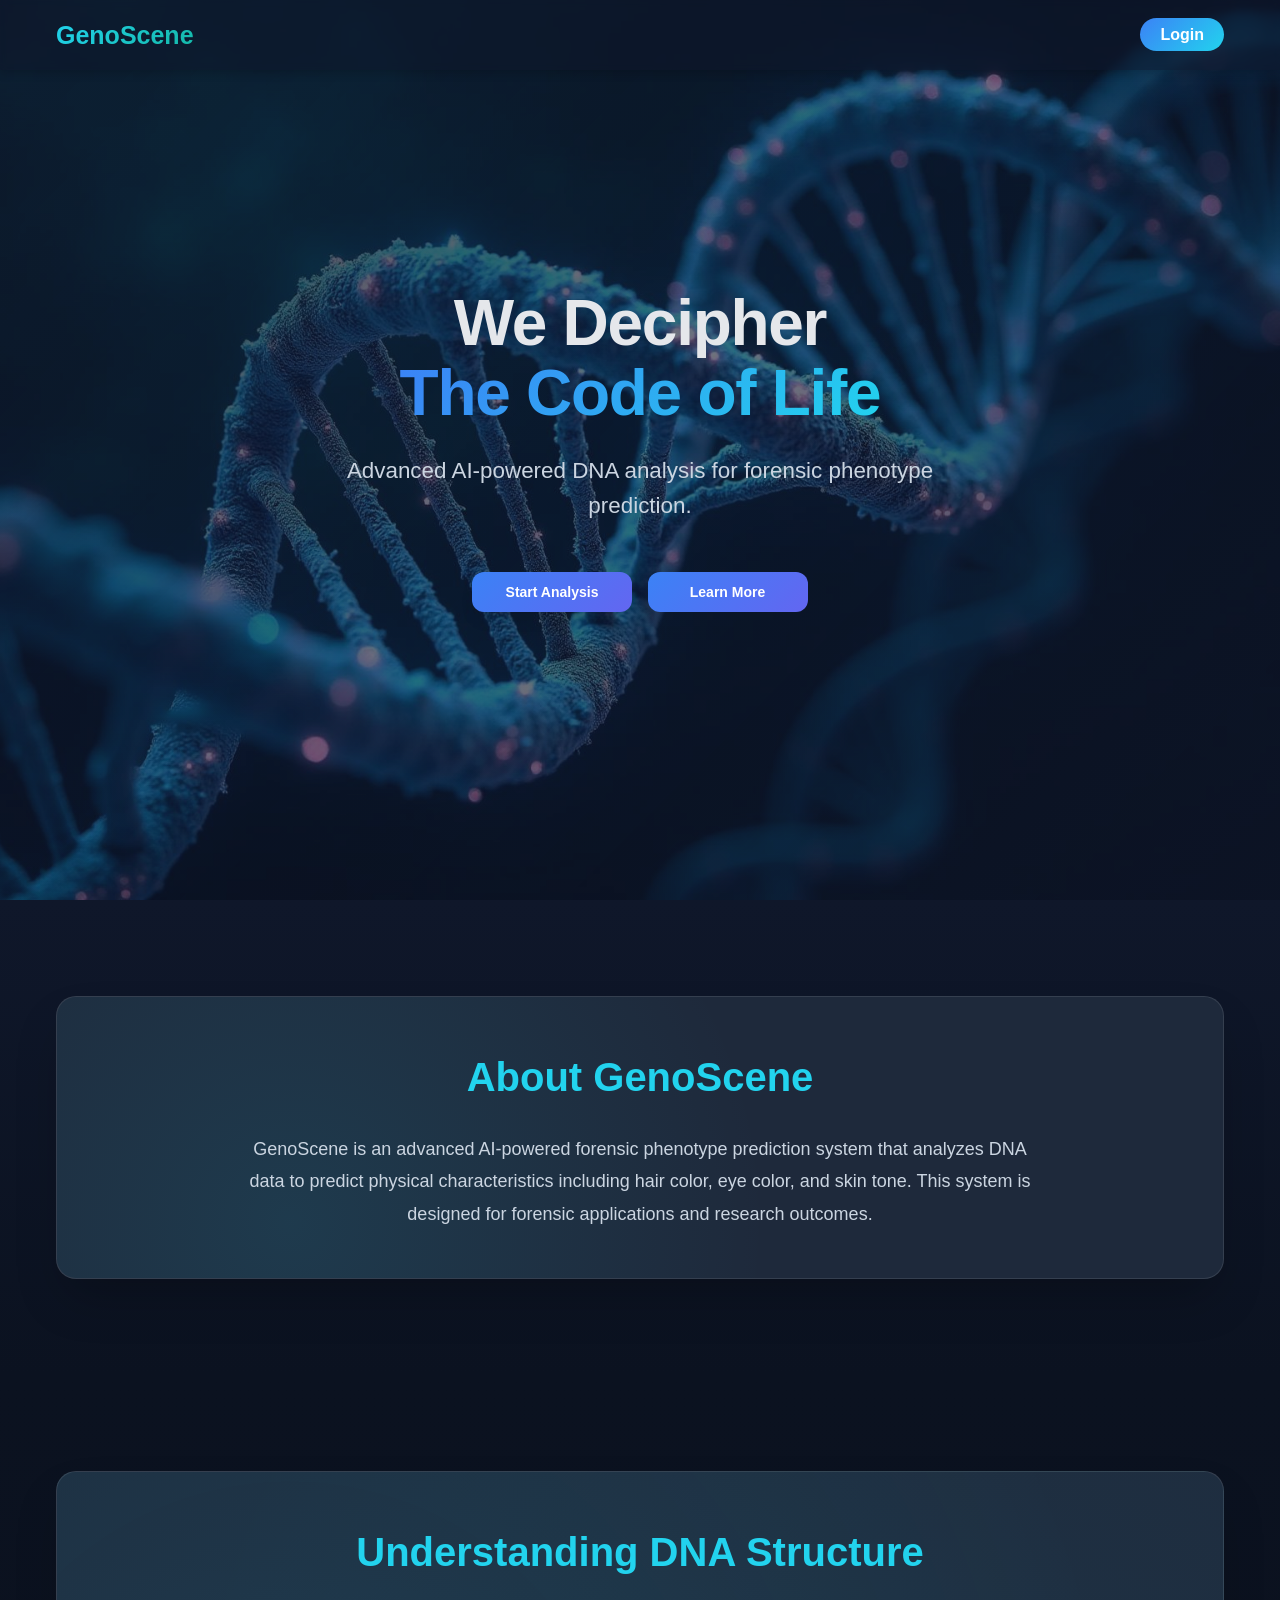
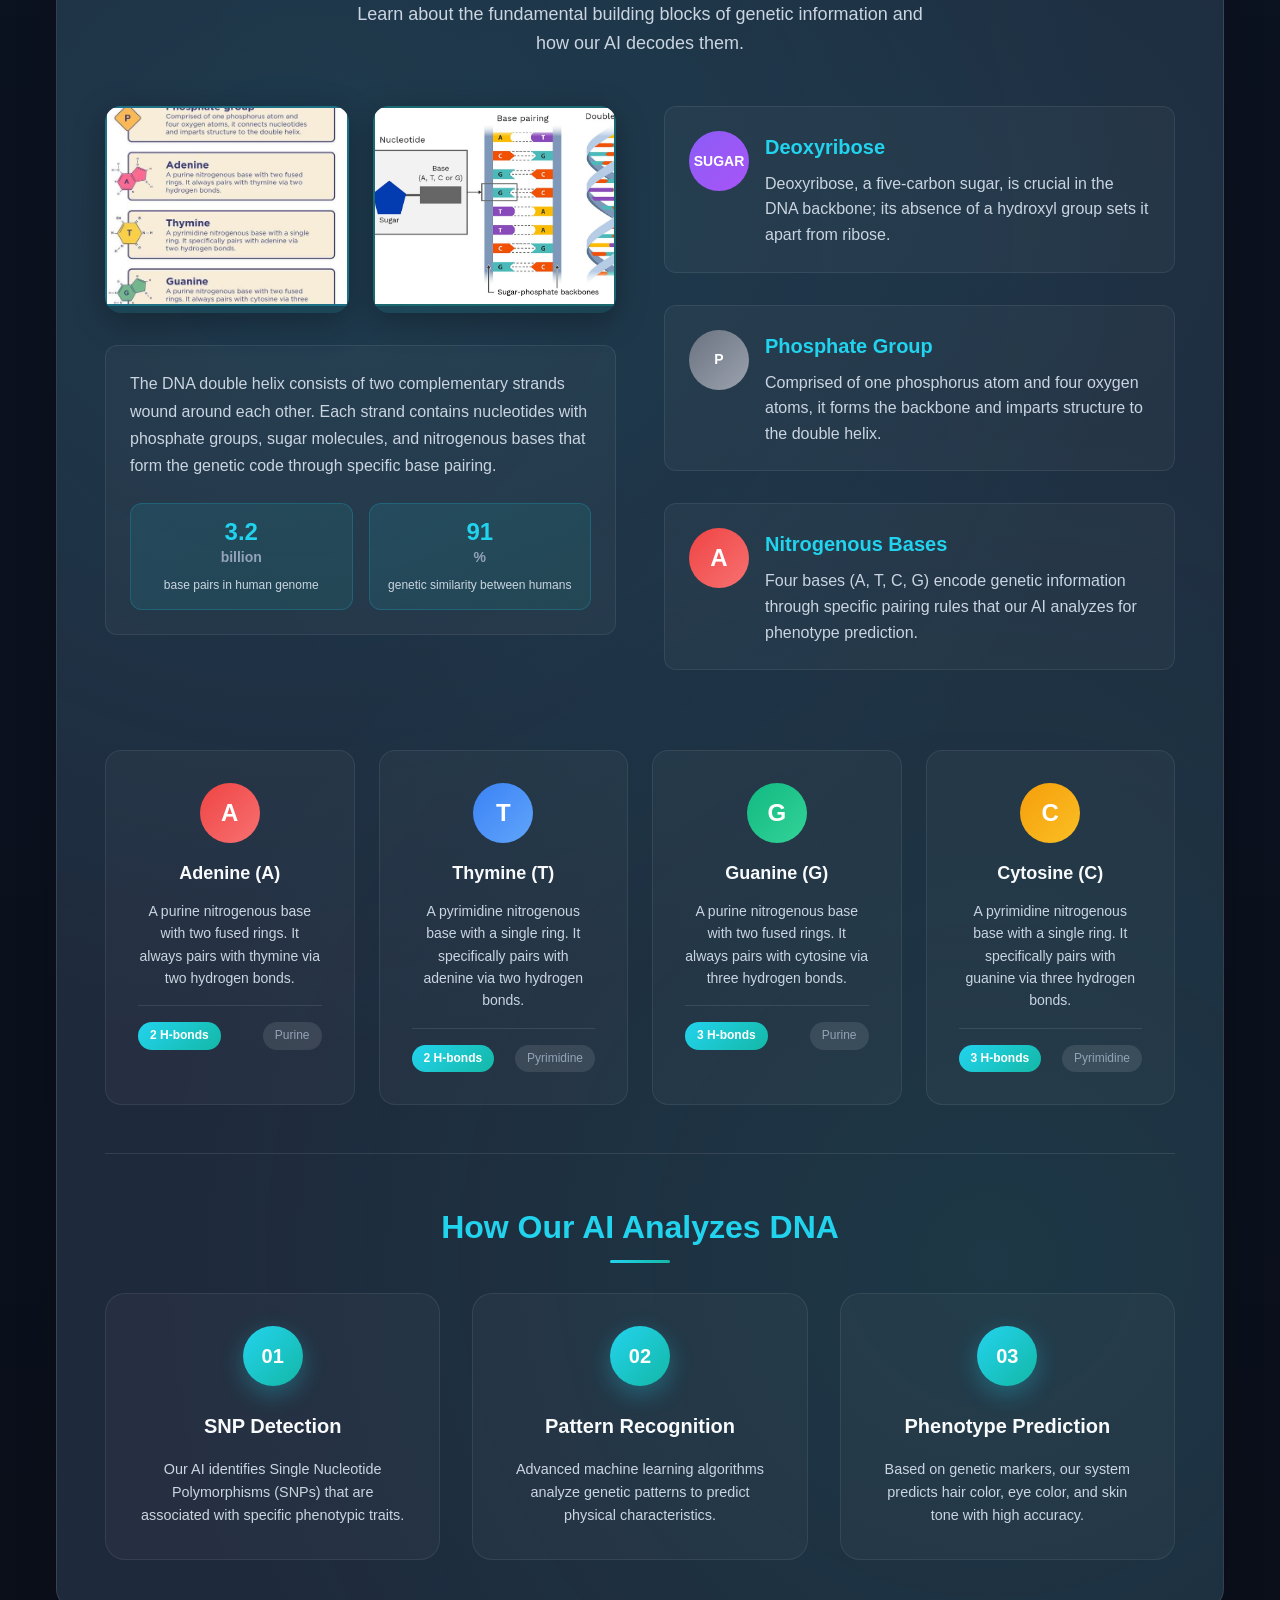
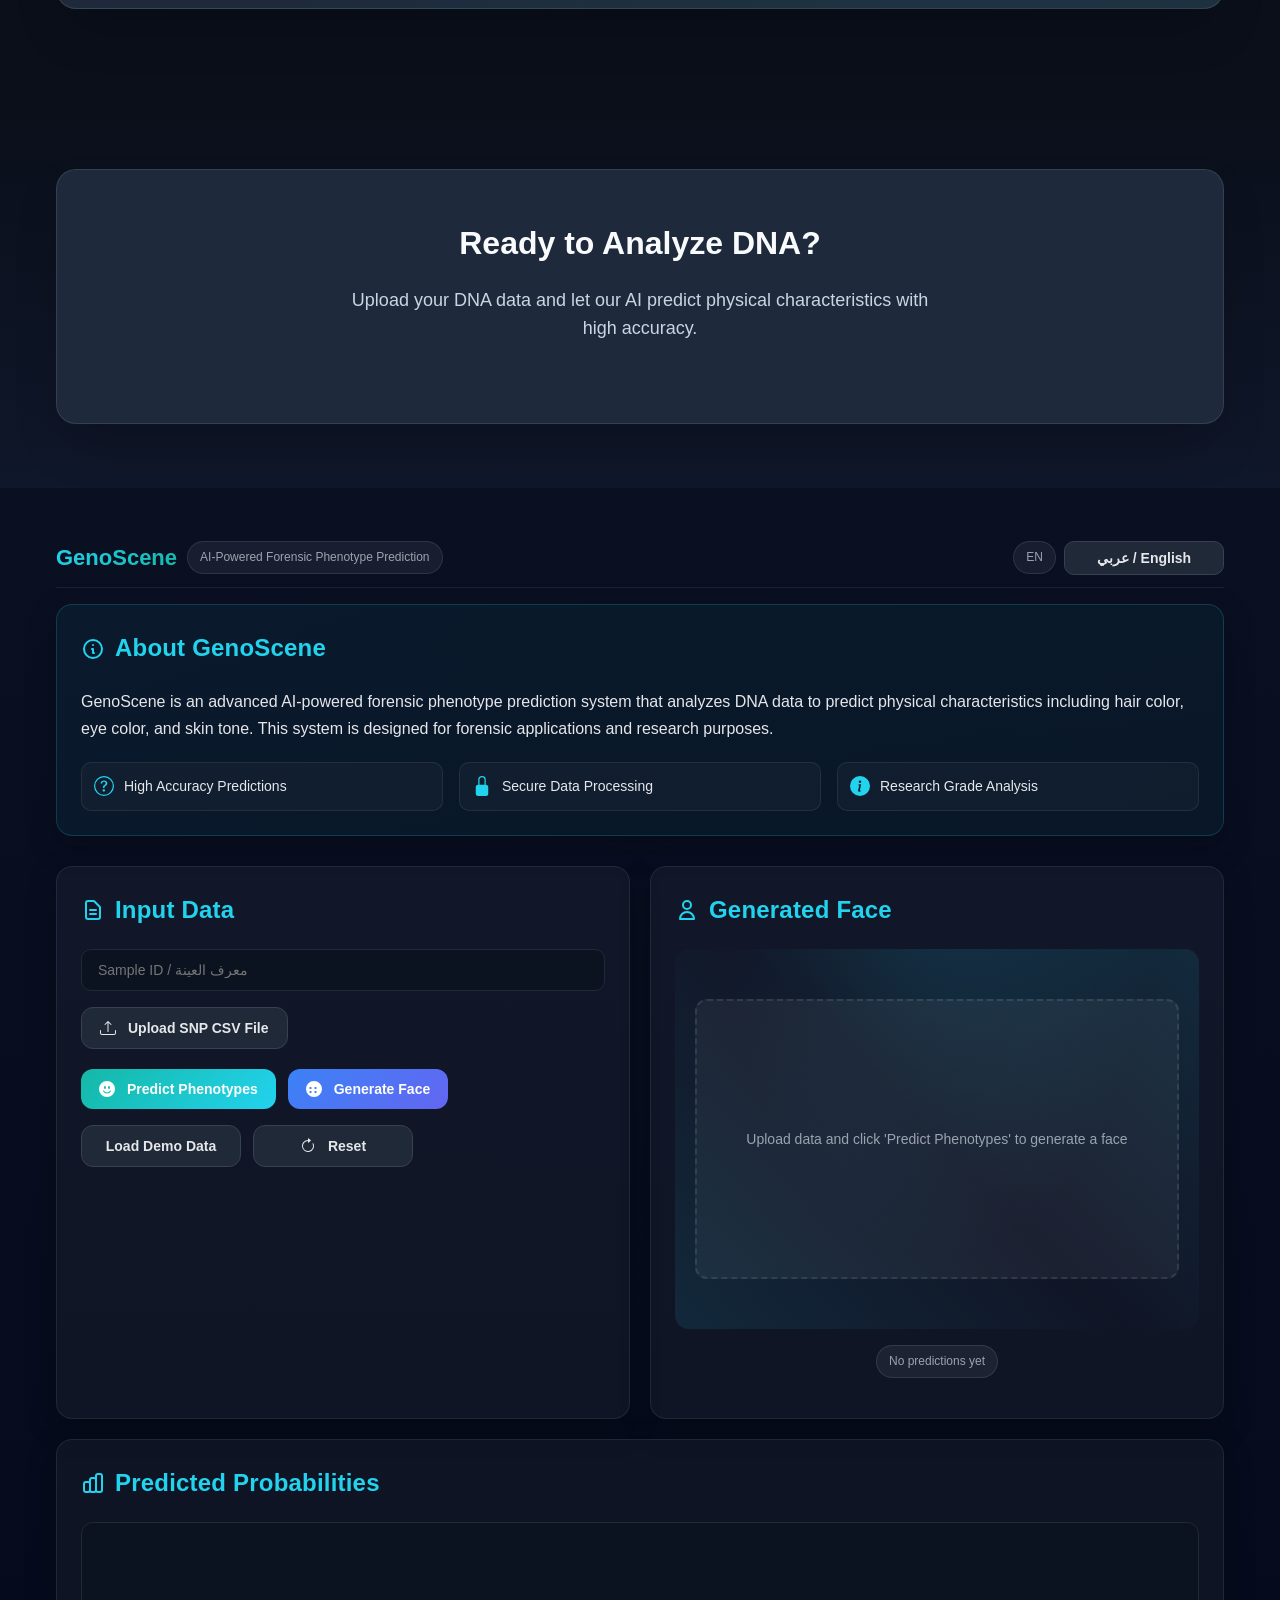
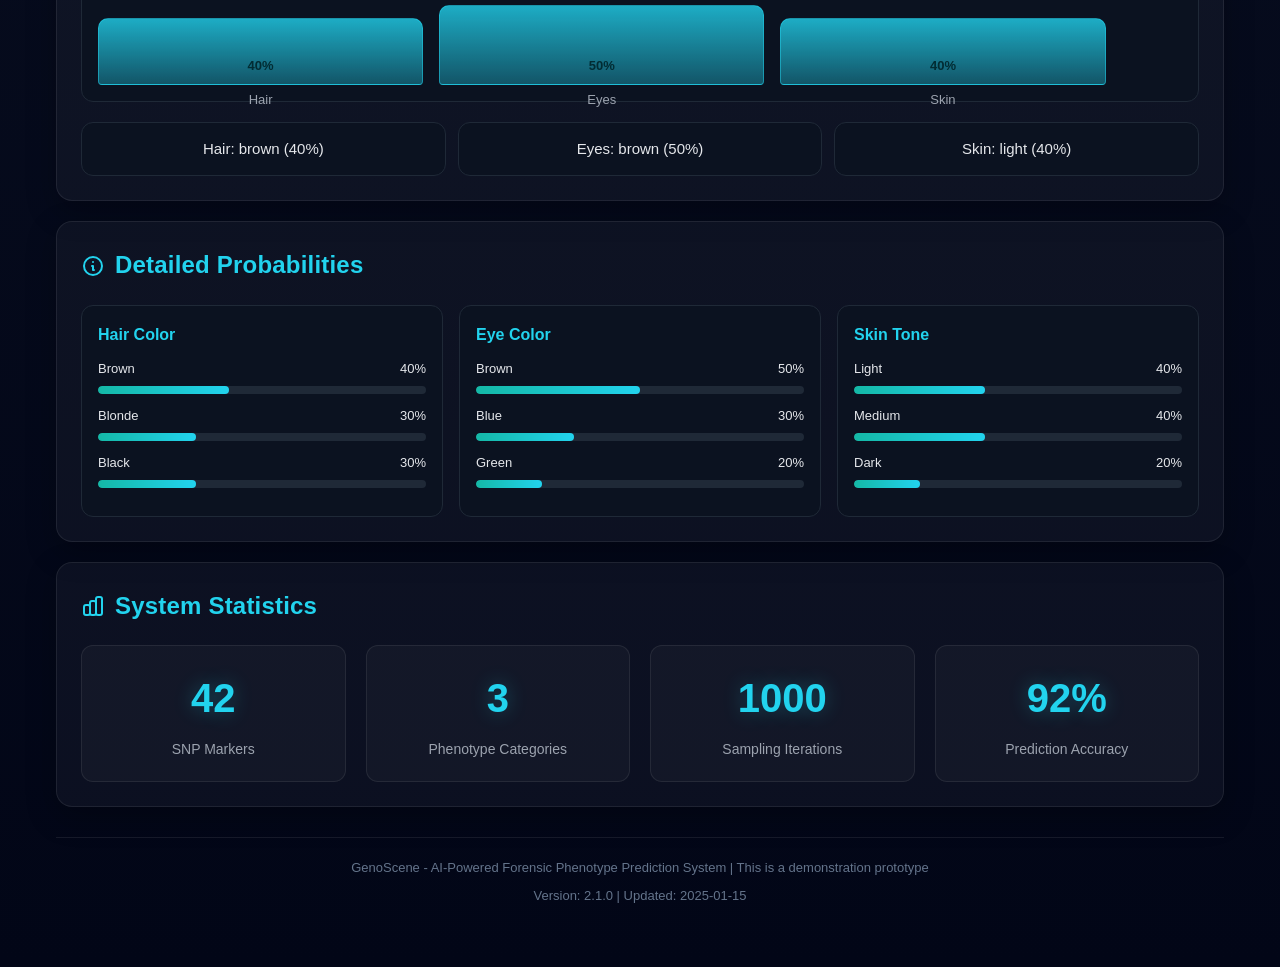
<file: index.html>
<!DOCTYPE html>
<html lang="en" dir="ltr">
<head>
<meta charset="UTF-8" />
<meta name="viewport" content="width=device-width, initial-scale=1.0"/>
<title>GenoScene - AI-Powered DNA Analysis</title>
<link rel="stylesheet" href="style.css">
</head>
<body>
  <!-- Navigation Bar -->
<nav class="navbar">
  <div class="container nav-container">
    <div class="nav-logo">GenoScene</div>
    <ul class="nav-links">  
      <a href="login.html" class="login-btn">Login</a>
    </ul>
  </div>
</nav>

  <!-- Hero Section with Background Image -->
  <section class="hero">
    <!-- Dark overlay for readability -->
    <div class="hero-overlay"></div>
    
    <!-- Hero Content -->
    <div class="hero-content">
      <h1 class="hero-title">
        We Decipher <span class="gradient-text">The Code of Life</span>
      </h1>
      <p class="hero-subtitle">
        Advanced AI-powered DNA analysis for forensic phenotype prediction.
      </p>
      
      <!-- Action Buttons -->
      <div class="hero-buttons">
        <button class="btn btn-primary" onclick="startAnalysis()">
          Start Analysis
        </button>
        <button class="btn btn-secondary" onclick="learnMore()">
          Learn More
        </button>
      </div>
    </div>
  </section>

  <!-- About GenoScene Section -->
  <section class="about-section">
    <div class="container">
      <div class="about-card">
        <h2 class="about-title">About GenoScene</h2>
        <p class="about-text">
          GenoScene is an advanced AI-powered forensic phenotype prediction system that analyzes DNA data to predict physical characteristics including hair color, eye color, and skin tone. This system is designed for forensic applications and research outcomes.
        </p>
      </div>
    </div>
  </section>

  <!-- DNA Structure Educational Section -->
  <section class="dna-structure-section">
    <div class="container">
      <div class="dna-structure-card">
        <h2 class="dna-structure-title">Understanding DNA Structure</h2>
        <p class="dna-structure-subtitle">Learn about the fundamental building blocks of genetic information and how our AI decodes them.</p>
        
        <div class="dna-content-grid">
          <!-- Left Panel: DNA Structure Diagrams -->
          <div class="dna-diagrams-panel">
            <div class="dna-diagrams">
              <div class="dna-images-container">
                <div class="dna-image-wrapper">
                  <img src="assets/data1.jpeg" alt="DNA Structure Components" class="dna-structure-image primary-image">
                  <div class="image-overlay">
                    <span class="image-label">DNA Double Helix Structure</span>
                  </div>
                </div>
                <div class="dna-image-wrapper">
                  <img src="assets/data2.jpeg" alt="DNA Base Pairing Details" class="dna-structure-image secondary-image">
                  <div class="image-overlay">
                    <span class="image-label">Base Pairing Mechanism</span>
                  </div>
                </div>
              </div>
              <div class="dna-description">
                <p>The DNA double helix consists of two complementary strands wound around each other. Each strand contains nucleotides with phosphate groups, sugar molecules, and nitrogenous bases that form the genetic code through specific base pairing.</p>
                <div class="dna-facts">
                  <div class="fact-item">
                    <span class="fact-number">3.2</span>
                    <span class="fact-unit">billion</span>
                    <span class="fact-text">base pairs in human genome</span>
                  </div>
                  <div class="fact-item">
                    <span class="fact-number">91</span>
                    <span class="fact-unit">%</span>
                    <span class="fact-text">genetic similarity between humans</span>
                  </div>
                </div>
              </div>
            </div>
          </div>

          <!-- Right Panel: Component Details -->
          <div class="dna-components-panel">
            <div class="component-item">
              <div class="component-icon sugar-icon">SUGAR</div>
              <div class="component-content">
                <h4>Deoxyribose</h4>
                <p>Deoxyribose, a five-carbon sugar, is crucial in the DNA backbone; its absence of a hydroxyl group sets it apart from ribose.</p>
              </div>
            </div>
            
            <div class="component-item">
              <div class="component-icon phosphate-icon">P</div>
              <div class="component-content">
                <h4>Phosphate Group</h4>
                <p>Comprised of one phosphorus atom and four oxygen atoms, it forms the backbone and imparts structure to the double helix.</p>
              </div>
            </div>
            
            <div class="component-item">
              <div class="component-icon base-icon">A</div>
              <div class="component-content">
                <h4>Nitrogenous Bases</h4>
                <p>Four bases (A, T, C, G) encode genetic information through specific pairing rules that our AI analyzes for phenotype prediction.</p>
              </div>
            </div>
          </div>
        </div>

        <!-- Base Pairing Cards -->
        <div class="base-pairing-grid">
          <div class="base-card adenine">
            <div class="base-icon">A</div>
            <h4>Adenine (A)</h4>
            <p>A purine nitrogenous base with two fused rings. It always pairs with thymine via two hydrogen bonds.</p>
            <div class="base-details">
              <span class="bond-count">2 H-bonds</span>
              <span class="base-type">Purine</span>
            </div>
          </div>
          
          <div class="base-card thymine">
            <div class="base-icon">T</div>
            <h4>Thymine (T)</h4>
            <p>A pyrimidine nitrogenous base with a single ring. It specifically pairs with adenine via two hydrogen bonds.</p>
            <div class="base-details">
              <span class="bond-count">2 H-bonds</span>
              <span class="base-type">Pyrimidine</span>
            </div>
          </div>
          
          <div class="base-card guanine">
            <div class="base-icon">G</div>
            <h4>Guanine (G)</h4>
            <p>A purine nitrogenous base with two fused rings. It always pairs with cytosine via three hydrogen bonds.</p>
            <div class="base-details">
              <span class="bond-count">3 H-bonds</span>
              <span class="base-type">Purine</span>
            </div>
          </div>
          
          <div class="base-card cytosine">
            <div class="base-icon">C</div>
            <h4>Cytosine (C)</h4>
            <p>A pyrimidine nitrogenous base with a single ring. It specifically pairs with guanine via three hydrogen bonds.</p>
            <div class="base-details">
              <span class="bond-count">3 H-bonds</span>
              <span class="base-type">Pyrimidine</span>
            </div>
          </div>
        </div>

        <!-- Advanced DNA Information Section -->
        <div class="dna-advanced-section">
          <h3 class="advanced-title">How Our AI Analyzes DNA</h3>
          <div class="analysis-steps">
            <div class="step-item">
              <div class="step-number">01</div>
              <div class="step-content">
                <h4>SNP Detection</h4>
                <p>Our AI identifies Single Nucleotide Polymorphisms (SNPs) that are associated with specific phenotypic traits.</p>
              </div>
            </div>
            <div class="step-item">
              <div class="step-number">02</div>
              <div class="step-content">
                <h4>Pattern Recognition</h4>
                <p>Advanced machine learning algorithms analyze genetic patterns to predict physical characteristics.</p>
              </div>
            </div>
            <div class="step-item">
              <div class="step-number">03</div>
              <div class="step-content">
                <h4>Phenotype Prediction</h4>
                <p>Based on genetic markers, our system predicts hair color, eye color, and skin tone with high accuracy.</p>
              </div>
            </div>
          </div>
        </div>
      </div>
    </div>
  </section>

  <!-- Navigation to Main Application -->
  <section class="app-section">
    <div class="container">
      <div class="app-card">
        <h2 class="app-title">Ready to Analyze DNA?</h2>
        <p class="app-description">
          Upload your DNA data and let our AI predict physical characteristics with high accuracy.
        </p>
       
      </div>
    </div>
  </section>

  <div class="wrap">
    <div class="topbar">
      <div class="logo">
        <div class="logo-text">GenoScene</div>
        <div class="badge">AI-Powered Forensic Phenotype Prediction</div>
      </div>
      <div class="lang">
        <span class="badge" id="langLabel">EN</span>
        <button class="btn muted" id="toggleLangBtn">عربي / English</button>
      </div>
    </div>

    <!-- إضافة قسم معلومات المشروع -->
    <div class="card info-card">
      <div class="section-title">
        <svg xmlns="http://www.w3.org/2000/svg" fill="none" viewBox="0 0 24 24" stroke="currentColor">
          <path stroke-linecap="round" stroke-linejoin="round" stroke-width="2" d="M13 16h-1v-4h-1m1-4h.01M21 12a9 9 0 11-18 0 9 9 0 0118 0z" />
        </svg>
        <span data-en="About GenoScene" data-ar="حول GenoScene">About GenoScene</span>
      </div>
      <div class="info-content">
        <p data-en="GenoScene is an advanced AI-powered forensic phenotype prediction system that analyzes DNA data to predict physical characteristics including hair color, eye color, and skin tone. This system is designed for forensic applications and research purposes." 
           data-ar="GenoScene هو نظام متقدم للتنبؤ بالسمات الوراثية المدعوم بالذكاء الاصطناعي يحلل بيانات الحمض النووي للتنبؤ بالخصائص الجسدية بما في ذلك لون الشعر ولون العينين ولون البشرة. تم تصميم هذا النظام للتطبيقات الجنائية وأغراض البحث.">
          GenoScene is an advanced AI-powered forensic phenotype prediction system that analyzes DNA data to predict physical characteristics including hair color, eye color, and skin tone. This system is designed for forensic applications and research purposes.
        </p>
        <div class="features-grid">
          <div class="feature-item">
            <svg xmlns="http://www.w3.org/2000/svg" width="20" height="20" fill="currentColor" viewBox="0 0 16 16">
              <path d="M8 15A7 7 0 1 1 8 1a7 7 0 0 1 0 14zm0 1A8 8 0 1 0 8 0a8 8 0 0 0 0 16z"/>
              <path d="M5.255 5.786a.237.237 0 0 0 .241.247h.825c.138 0 .248-.113.266-.25.09-.656.54-1.134 1.342-1.134.686 0 1.314.343 1.314 1.168 0 .635-.374.927-.965 1.371-.673.489-1.206 1.06-1.168 1.987l.003.217a.25.25 0 0 0 .25.246h.811a.25.25 0 0 0 .25-.25v-.105c0-.718.273-.927 1.01-1.486.609-.463 1.244-.977 1.244-2.056 0-1.511-1.276-2.241-2.673-2.241-1.267 0-2.655.59-2.75 2.286zm1.557 5.763c0 .533.425.927 1.01.927.609 0 1.028-.394 1.028-.927 0-.552-.42-.94-1.029-.94-.584 0-1.009.388-1.009.94z"/>
            </svg>
            <span data-en="High Accuracy Predictions" data-ar="تنبؤات عالية الدقة">High Accuracy Predictions</span>
          </div>
          <div class="feature-item">
            <svg xmlns="http://www.w3.org/2000/svg" width="20" height="20" fill="currentColor" viewBox="0 0 16 16">
              <path d="M8 1a2 2 0 0 1 2 2v4H6V3a2 2 0 0 1 2-2zm3 6V3a3 3 0 0 0-6 0v4a2 2 0 0 0-2 2v5a2 2 0 0 0 2 2h6a2 2 0 0 0 2-2V9a2 2 0 0 0-2-2z"/>
            </svg>
            <span data-en="Secure Data Processing" data-ar="معالجة آمنة للبيانات">Secure Data Processing</span>
          </div>
          <div class="feature-item">
            <svg xmlns="http://www.w3.org/2000/svg" width="20" height="20" fill="currentColor" viewBox="0 0 16 16">
              <path d="M8 16A8 8 0 1 0 8 0a8 8 0 0 0 0 16zm.93-9.412-1 4.705c-.07.34.029.533.304.533.194 0 .487-.07.686-.246l-.088.416c-.287.346-.92.598-1.465.598-.703 0-1.002-.422-.808-1.319l.738-3.468c.064-.293.006-.399-.287-.47l-.451-.081.082-.381 2.29-.287zM8 5.5a1 1 0 1 1 0-2 1 1 0 0 1 0 2z"/>
            </svg>
            <span data-en="Research Grade Analysis" data-ar="تحليل على مستوى البحث">Research Grade Analysis</span>
          </div>
        </div>
      </div>
    </div>

    <div class="grid">
      <div class="card">
        <div class="section-title">
          <svg xmlns="http://www.w3.org/2000/svg" fill="none" viewBox="0 0 24 24" stroke="currentColor">
            <path stroke-linecap="round" stroke-linejoin="round" stroke-width="2" d="M9 12h6m-6 4h6m2 5H7a2 2 0 01-2-2V5a2 2 0 012-2h5.586a1 1 0 01.707.293l5.414 5.414a1 1 0 01.293.707V19a2 2 0 01-2 2z" />
          </svg>
          <span data-en="Input Data" data-ar="بيانات الإدخال">Input Data</span>
        </div>
        
        <div class="row">
          <input id="sampleId" type="text" placeholder="Sample ID / معرف العينة" />
        </div>
        
        <div class="row">
          <div class="file-upload">
            <button class="btn muted">
              <svg xmlns="http://www.w3.org/2000/svg" width="16" height="16" fill="currentColor" viewBox="0 0 16 16" style="margin-right: 6px;">
                <path d="M.5 9.9a.5.5 0 0 1 .5.5v2.5a1 1 0 0 0 1 1h12a1 1 0 0 0 1-1v-2.5a.5.5 0 0 1 1 0v2.5a2 2 0 0 1-2 2H2a2 2 0 0 1-2-2v-2.5a.5.5 0 0 1 .5-.5z"/>
                <path d="M7.646 1.146a.5.5 0 0 1 .708 0l3 3a.5.5 0 0 1-.708.708L8.5 2.707V11.5a.5.5 0 0 1-1 0V2.707L5.354 4.854a.5.5 0 1 1-.708-.708l3-3z"/>
              </svg>
              <span data-en="Upload SNP CSV File" data-ar="رفع ملف SNP CSV">Upload SNP CSV File</span>
            </button>
            <input type="file" id="vcfFile" accept=".csv" />
          </div>
          <div class="file-info" id="vcfFileInfo"></div>
        </div>
        
        <!-- Removed mzML upload since toxicology data is not part of the final project -->
        
        <div class="row" style="margin-top: 20px;">
          <button class="btn accent" id="predictBtn">
            <svg xmlns="http://www.w3.org/2000/svg" width="16" height="16" fill="currentColor" viewBox="0 0 16 16" style="margin-right: 6px;">
              <path d="M8 16A8 8 0 1 0 8 0a8 8 0 0 0 0 16zM7 6.5C7 7.328 6.552 8 6 8s-1-.672-1-1.5S5.448 5 6 5s1 .672 1 1.5zM4.285 9.567a.5.5 0 0 1 .683.183A3.498 3.498 0 0 0 8 11.5a3.498 3.498 0 0 0 3.032-1.75.5.5 0 1 1 .866.5A4.498 4.498 0 0 1 8 12.5a4.498 4.498 0 0 1-3.898-2.25.5.5 0 0 1 .183-.683zM10 8c-.552 0-1-.672-1-1.5S9.448 5 10 5s1 .672 1 1.5S10.552 8 10 8z"/>
            </svg>
            <span data-en="Predict Phenotypes" data-ar="تنبؤ بالسمات">Predict Phenotypes</span>
          </button>
          
          <button class="btn" id="generateFaceBtn" disabled>
            <svg xmlns="http://www.w3.org/2000/svg" width="16" height="16" fill="currentColor" viewBox="0 0 16 16" style="margin-right: 6px;">
              <path d="M8 16A8 8 0 1 0 8 0a8 8 0 0 0 0 16zm-4.5-5.5a.5.5 0 0 1 .5-.5h1a.5.5 0 0 1 .5.5v1a.5.5 0 0 1-.5.5H4a.5.5 0 0 1-.5-.5v-1zm5 0a.5.5 0 0 1 .5-.5h1a.5.5 0 0 1 .5.5v1a.5.5 0 0 1-.5.5H9a.5.5 0 0 1-.5-.5v-1zm-5-4a.5.5 0 0 1 .5-.5h1a.5.5 0 0 1 .5.5v1a.5.5 0 0 1-.5.5H4a.5.5 0 0 1-.5-.5v-1zm5 0a.5.5 0 0 1 .5-.5h1a.5.5 0 0 1 .5.5v1a.5.5 0 0 1-.5.5H9a.5.5 0 0 1-.5-.5v-1z"/>
            </svg>
            <span data-en="Generate Face" data-ar="توليد الوجه">Generate Face</span>
          </button>
        </div>
        
        <div class="row">
          <button class="btn muted" id="loadDemoBtn">
            <span data-en="Load Demo Data" data-ar="تحميل بيانات تجريبية">Load Demo Data</span>
          </button>
          
          <button class="btn muted" id="resetBtn">
            <svg xmlns="http://www.w3.org/2000/svg" width="16" height="16" fill="currentColor" viewBox="0 0 16 16" style="margin-right: 6px;">
              <path d="M8 3a5 5 0 1 0 4.546 2.914.5.5 0 0 1 .908-.417A6 6 0 1 1 8 2v1z"/>
              <path d="M8 4.466V.534a.25.25 0 0 1 .41-.192l2.36 1.966c.12.1.12.284 0 .384L8.41 4.658A.25.25 0 0 1 8 4.466z"/>
            </svg>
            <span data-en="Reset" data-ar="إعادة تعيين">Reset</span>
          </button>
        </div>
      </div>

      <div class="card">
        <div class="section-title">
          <svg xmlns="http://www.w3.org/2000/svg" fill="none" viewBox="0 0 24 24" stroke="currentColor">
            <path stroke-linecap="round" stroke-linejoin="round" stroke-width="2" d="M16 7a4 4 0 11-8 0 4 4 0 018 0zM12 14a7 7 0 00-7 7h14a7 7 0 00-7-7z" />
          </svg>
          <span data-en="Generated Face" data-ar="الوجه المُولد">Generated Face</span>
        </div>
        
        <div class="avatar-container">
          <div class="face-placeholder" id="facePlaceholder">
            <span data-en="Upload data and click 'Predict Phenotypes' to generate a face" 
                  data-ar="قم برفع البيانات ثم انقر على 'تنبؤ بالسمات' لتوليد الوجه">
              Upload data and click 'Predict Phenotypes' to generate a face
            </span>
          </div>
          <img class="generated-face hidden" id="generatedFace" alt="Generated face based on DNA analysis" />
          <!-- Simple SVG-based face to reflect predicted hair, eye and skin colour.
               The head, hair, and eyes elements are coloured dynamically via JS.
               Initially hidden; shown when Generate Face is clicked. -->
          <svg id="faceSvg" class="hidden" width="200" height="200" viewBox="0 0 200 200" aria-label="Generated face illustration">
            <!-- head / skin tone -->
            <circle id="svgHead" cx="100" cy="110" r="70" fill="#f4d1b6" />
            <!-- hair: drawn as rounded rectangle on top of head -->
            <rect id="svgHair" x="20" y="20" width="160" height="80" rx="40" ry="40" fill="#8b4513" />
            <!-- left eye -->
            <circle id="svgEyeLeft" cx="65" cy="100" r="10" fill="#000000" />
            <!-- right eye -->
            <circle id="svgEyeRight" cx="135" cy="100" r="10" fill="#000000" />
          </svg>
        </div>
        
        <div class="row" style="justify-content: center; margin-top: 16px;">
          <div class="badge" id="avatarSummary" data-en="No predictions yet" data-ar="لا توجد تنبؤات بعد">No predictions yet</div>
        </div>
      </div>
    </div>

    <div class="card">
      <div class="section-title">
        <svg xmlns="http://www.w3.org/2000/svg" fill="none" viewBox="0 0 24 24" stroke="currentColor">
          <path stroke-linecap="round" stroke-linejoin="round" stroke-width="2" d="M9 19v-6a2 2 0 00-2-2H5a2 2 0 00-2 2v6a2 2 0 002 2h2a2 2 0 002-2zm0 0V9a2 2 0 012-2h2a2 2 0 012 2v10m-6 0a2 2 0 002 2h2a2 2 0 002-2m0 0V5a2 2 0 012-2h2a2 2 0 012 2v14a2 2 0 01-2 2h-2a2 2 0 01-2-2z" />
        </svg>
        <span data-en="Predicted Probabilities" data-ar="احتمالات السمات المتوقعة">Predicted Probabilities</span>
      </div>
      
      <div class="chart">
        <div id="barHair" class="bar" style="height:30%" data-label="Hair"></div>
        <div id="barEye" class="bar" style="height:30%" data-label="Eyes"></div>
        <div id="barSkin" class="bar" style="height:30%" data-label="Skin"></div>
      </div>
      
      <div class="traits-list">
        <div class="trait-pill" id="hairTxt">Hair: —</div>
        <div class="trait-pill" id="eyeTxt">Eyes: —</div>
        <div class="trait-pill" id="skinTxt">Skin: —</div>
      </div>
    </div>

    <div class="card">
      <div class="section-title">
        <svg xmlns="http://www.w3.org/2000/svg" fill="none" viewBox="0 0 24 24" stroke="currentColor">
          <path stroke-linecap="round" stroke-linejoin="round" stroke-width="2" d="M13 16h-1v-4h-1m1-4h.01M21 12a9 9 0 11-18 0 9 9 0 0118 0z" />
        </svg>
        <span data-en="Detailed Probabilities" data-ar="الاحتمالات التفصيلية">Detailed Probabilities</span>
      </div>
      
      <div class="trait-details">
        <div class="trait-category">
          <h4 data-en="Hair Color" data-ar="لون الشعر">Hair Color</h4>
          <div id="hairDetails"></div>
        </div>
        <div class="trait-category">
          <h4 data-en="Eye Color" data-ar="لون العينين">Eye Color</h4>
          <div id="eyeDetails"></div>
        </div>
        <div class="trait-category">
          <h4 data-en="Skin Tone" data-ar="لون البشرة">Skin Tone</h4>
          <div id="skinDetails"></div>
        </div>
      </div>
    </div>

    <!-- إضافة قسم الإحصائيات -->
    <div class="card">
      <div class="section-title">
        <svg xmlns="http://www.w3.org/2000/svg" fill="none" viewBox="0 0 24 24" stroke="currentColor">
          <path stroke-linecap="round" stroke-linejoin="round" stroke-width="2" d="M9 19v-6a2 2 0 00-2-2H5a2 2 0 00-2 2v6a2 2 0 002 2h2a2 2 0 002-2zm0 0V9a2 2 0 012-2h2a2 2 0 012 2v10m-6 0a2 2 0 002 2h2a2 2 0 002-2m0 0V5a2 2 0 012-2h2a2 2 0 012 2v14a2 2 0 01-2 2h-2a2 2 0 01-2-2z" />
        </svg>
        <span data-en="System Statistics" data-ar="إحصائيات النظام">System Statistics</span>
      </div>
      <div class="stats-grid">
        <div class="stat-item">
          <div class="stat-number">42</div>
          <div class="stat-label" data-en="SNP Markers" data-ar="علامات SNP">SNP Markers</div>
        </div>
        <div class="stat-item">
          <div class="stat-number">3</div>
          <div class="stat-label" data-en="Phenotype Categories" data-ar="فئات السمات">Phenotype Categories</div>
        </div>
        <div class="stat-item">
          <div class="stat-number">1000</div>
          <div class="stat-label" data-en="Sampling Iterations" data-ar="تكرارات العينة">Sampling Iterations</div>
        </div>
        <div class="stat-item">
          <div class="stat-number">92%</div>
          <div class="stat-label" data-en="Prediction Accuracy" data-ar="دقة التنبؤ">Prediction Accuracy</div>
        </div>
      </div>
    </div>

    <footer>
      <div data-en="GenoScene - AI-Powered Forensic Phenotype Prediction System | This is a demonstration prototype"
           data-ar="GenoScene - نظام التنبؤ بالسمات الوراثية المدعوم بالذكاء الاصطناعي | هذا نموذج تجريبي">
        GenoScene - AI-Powered Forensic Phenotype Prediction System | This is a demonstration prototype
      </div>
      <div style="margin-top: 8px;">
        <span data-en="Version: 2.1.0" data-ar="الإصدار: 2.1.0">Version: 2.1.0</span> | 
        <span data-en="Updated: 2025-01-15" data-ar="آخر تحديث: 2025-01-15">Updated: 2025-01-15</span>
      </div>
    </footer>
  </div>



  <div class="processing-overlay hidden" id="processingOverlay">
    <div class="processing-spinner"></div>
    <div class="processing-text" data-en="Processing DNA data..." data-ar="جاري معالجة بيانات DNA...">Processing DNA data...</div>
  </div>

<script src="script.js"></script>
</body>
</html>
</file>
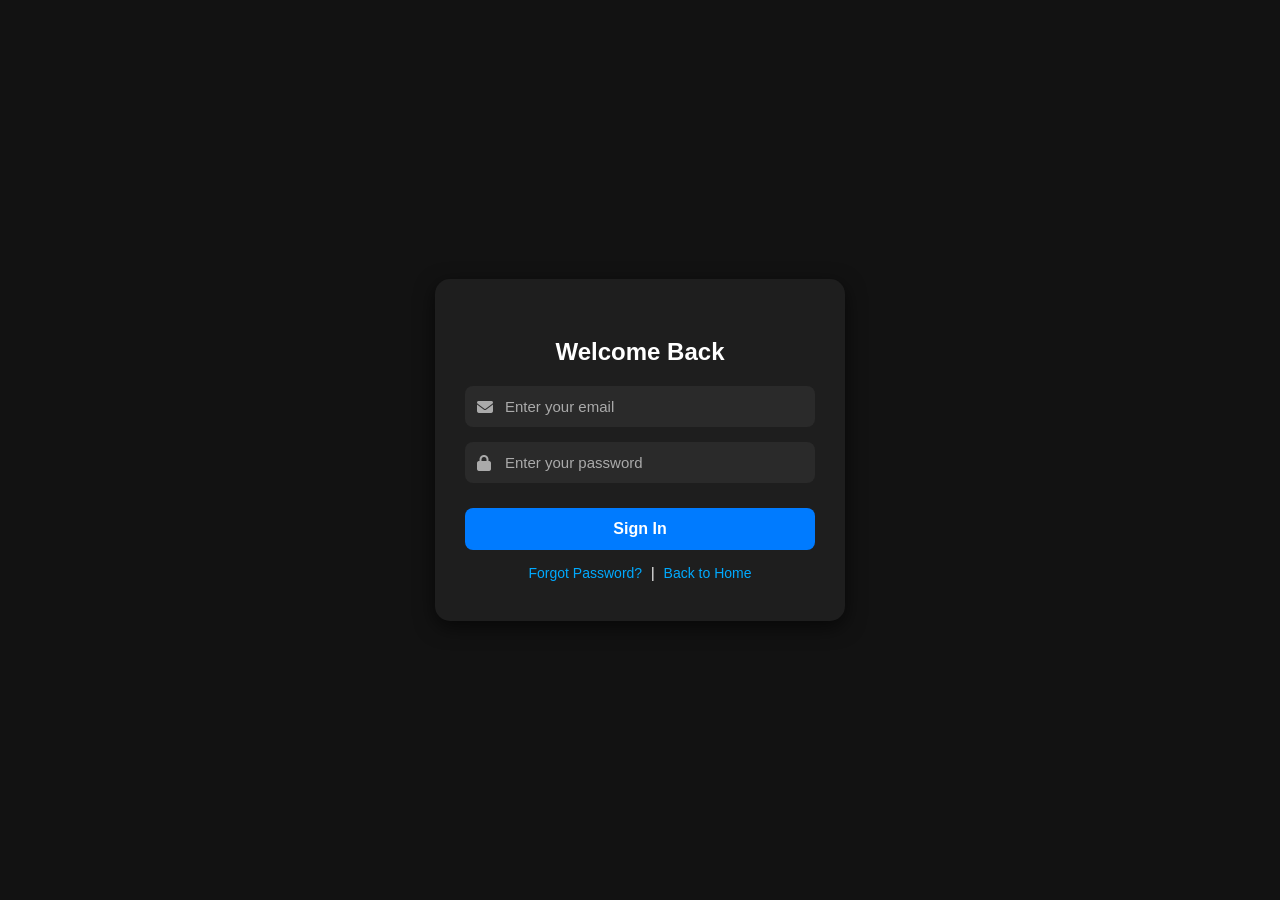
<file: login.html>
<!DOCTYPE html>
<html lang="en">
<head>
  <meta charset="UTF-8">
  <meta name="viewport" content="width=device-width, initial-scale=1.0">
  <title>Login</title>
  <style>
    body {
      margin: 0;
      font-family: 'Segoe UI', Tahoma, Geneva, Verdana, sans-serif;
      background: #121212; /* Dark background */
      display: flex;
      justify-content: center;
      align-items: center;
      height: 100vh;
    }

    .login-box {
      width: 350px;
      padding: 40px 30px;
      background: #1e1e1e; /* Dark card */
      box-shadow: 0px 6px 20px rgba(0,0,0,0.6);
      border-radius: 15px;
      text-align: center;
      color: #fff;
      animation: fadeIn 0.8s ease;
    }

    @keyframes fadeIn {
      from { opacity: 0; transform: translateY(-20px); }
      to { opacity: 1; transform: translateY(0); }
    }

    .login-box h2 {
      margin-bottom: 20px;
      color: #fff;
    }

    /* Input group with icons */
    .input-group {
      position: relative;
      margin: 15px 0;
    }

    .input-group input {
      width: 100%; /* stays inside card */
      padding: 12px 12px 12px 40px;
      border: none;
      border-radius: 8px;
      outline: none;
      font-size: 15px;
      background: #2a2a2a;
      color: #fff;
      box-sizing: border-box; /* prevent overflow */
    }

    .input-group input::placeholder {
      color: #aaa;
    }

    .input-group input:focus {
      border: 1px solid #007BFF;
      background: #333;
    }

    .input-group i {
      position: absolute;
      top: 50%;
      left: 12px;
      transform: translateY(-50%);
      color: #aaa;
      font-size: 16px;
    }

    .login-box button {
      width: 100%;
      padding: 12px;
      background: #007BFF;
      border: none;
      border-radius: 8px;
      color: white;
      font-size: 16px;
      font-weight: bold;
      cursor: pointer;
      transition: background 0.3s;
      margin-top: 10px;
    }

    .login-box button:hover {
      background: #0056b3;
    }

    .extra-links {
      margin-top: 15px;
      font-size: 14px;
    }

    .extra-links a {
      text-decoration: none;
      color: #00aaff;
      margin: 0 5px;
    }

    .extra-links a:hover {
      text-decoration: underline;
    }
  </style>

  <!-- Font Awesome for icons -->
  <link rel="stylesheet" href="https://cdnjs.cloudflare.com/ajax/libs/font-awesome/6.4.0/css/all.min.css">
</head>
<body>

  <div class="login-box">
    <h2>Welcome Back</h2>
    <form>
      <div class="input-group">
        <i class="fa fa-envelope"></i>
        <input type="email" placeholder="Enter your email" required>
      </div>
      <div class="input-group">
        <i class="fa fa-lock"></i>
        <input type="password" placeholder="Enter your password" required>
      </div>
      <button type="submit">Sign In</button>
    </form>

    <div class="extra-links">
      <a href="#">Forgot Password?</a> | 
      <a href="index.html">Back to Home</a>
    </div>
  </div>

</body>
</html>
</file>
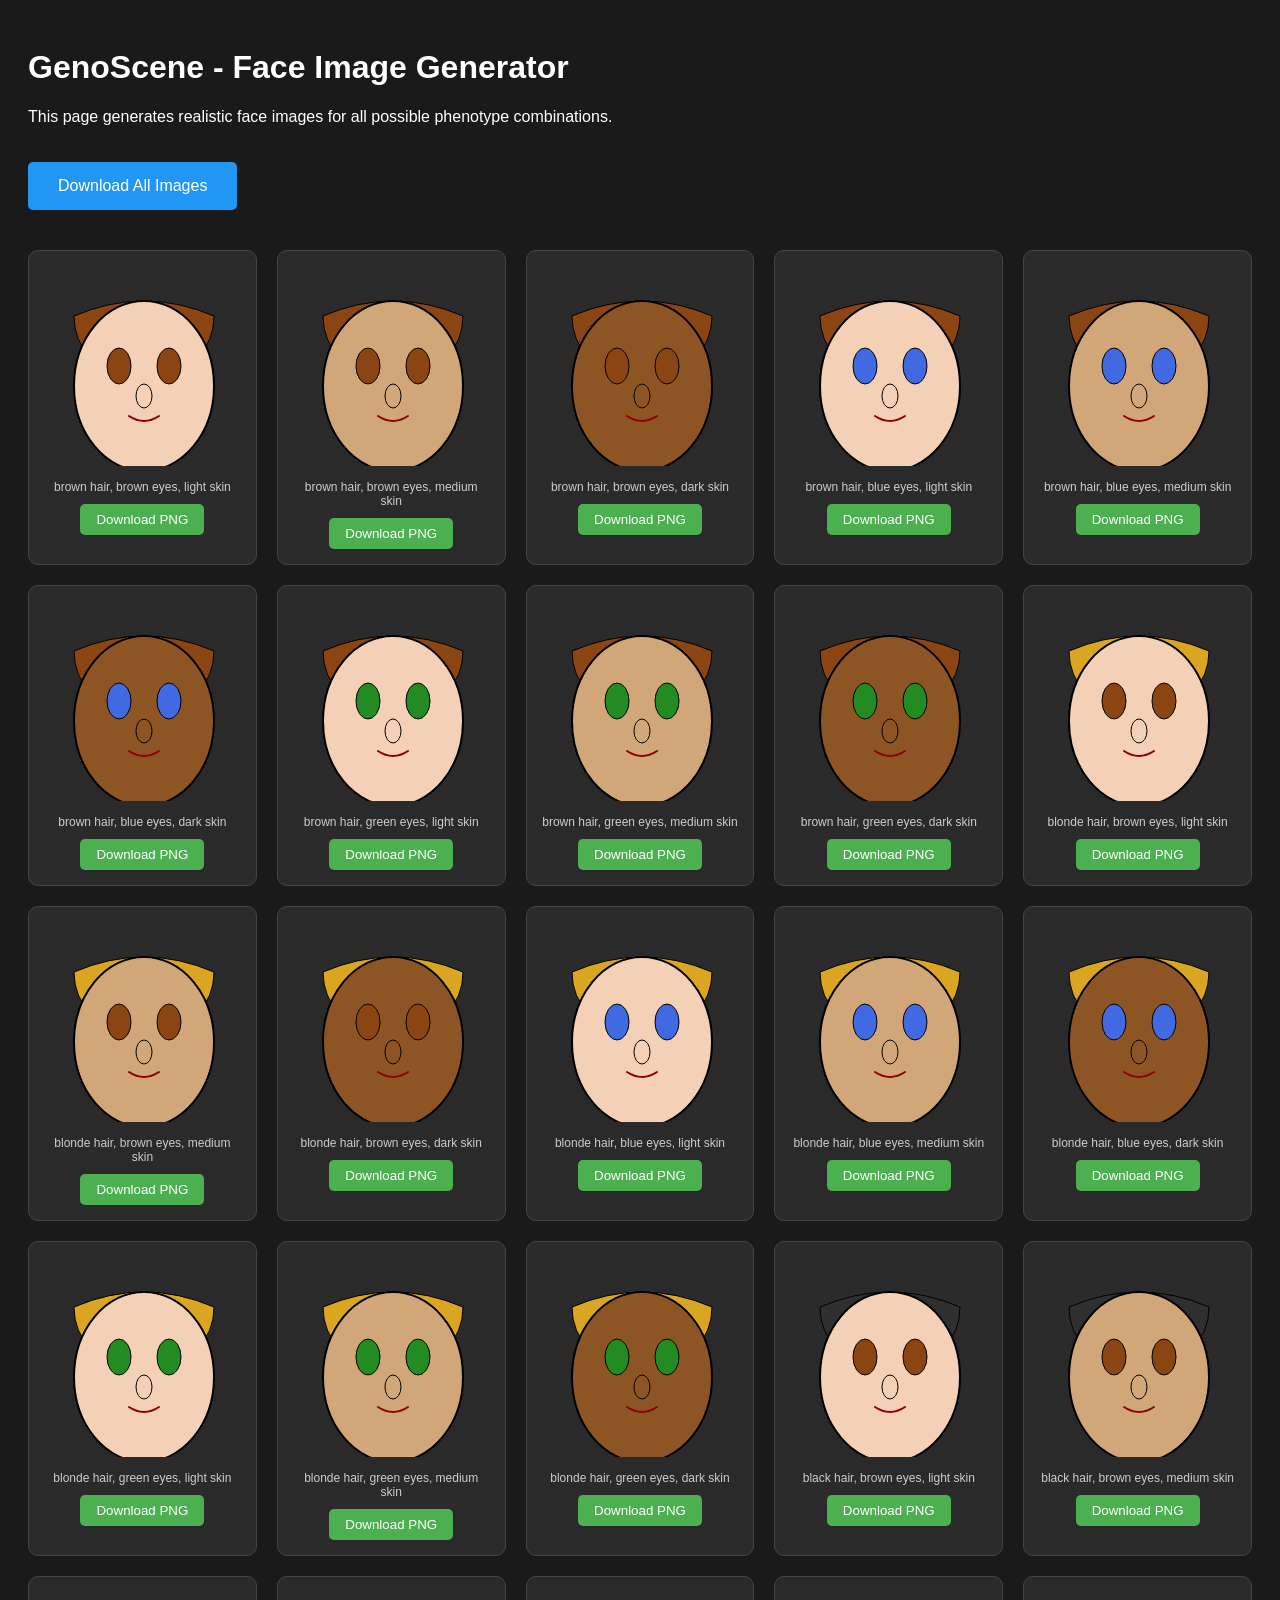
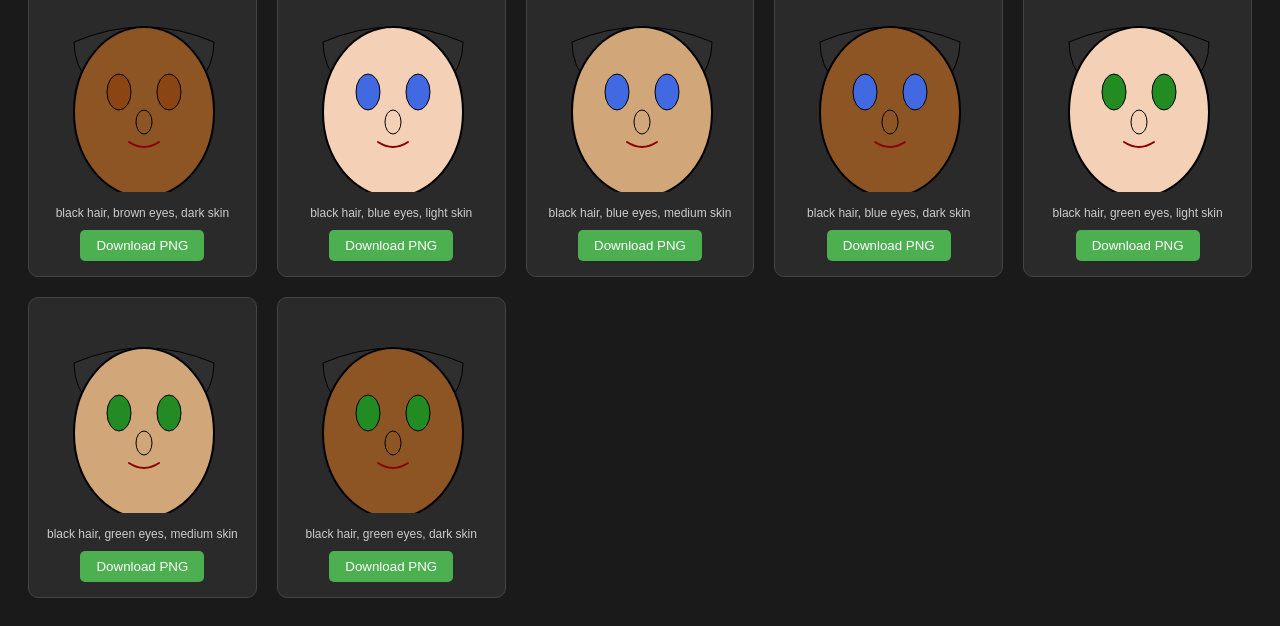
<file: face_images/generate_faces.html>
<!DOCTYPE html>
<html lang="en">
<head>
    <meta charset="UTF-8">
    <meta name="viewport" content="width=device-width, initial-scale=1.0">
    <title>Generate Face Images for GenoScene</title>
    <style>
        body {
            font-family: Arial, sans-serif;
            background: #1a1a1a;
            color: white;
            padding: 20px;
        }
        .face-container {
            display: grid;
            grid-template-columns: repeat(auto-fit, minmax(200px, 1fr));
            gap: 20px;
            margin-top: 20px;
        }
        .face-item {
            text-align: center;
            background: #2a2a2a;
            padding: 15px;
            border-radius: 10px;
            border: 1px solid #444;
        }
        .face-svg {
            width: 150px;
            height: 150px;
            margin: 10px auto;
            display: block;
        }
        .face-label {
            font-size: 12px;
            color: #ccc;
            margin-top: 10px;
        }
        .download-btn {
            background: #4CAF50;
            color: white;
            border: none;
            padding: 8px 16px;
            border-radius: 5px;
            cursor: pointer;
            margin-top: 10px;
        }
        .download-btn:hover {
            background: #45a049;
        }
    </style>
</head>
<body>
    <h1>GenoScene - Face Image Generator</h1>
    <p>This page generates realistic face images for all possible phenotype combinations.</p>
    
    <div class="face-container" id="faceContainer">
        <!-- Faces will be generated here -->
    </div>

    <script>
        // Color mappings for different phenotypes
        const hairColors = {
            'brown': '#8B4513',
            'blonde': '#DAA520', 
            'black': '#2F2F2F'
        };

        const eyeColors = {
            'brown': '#8B4513',
            'blue': '#4169E1',
            'green': '#228B22'
        };

        const skinColors = {
            'light': '#F4D1B6',
            'medium': '#D1A679', 
            'dark': '#8D5524'
        };

        // Generate all combinations
        const combinations = [];
        Object.keys(hairColors).forEach(hair => {
            Object.keys(eyeColors).forEach(eye => {
                Object.keys(skinColors).forEach(skin => {
                    combinations.push({ hair, eye, skin });
                });
            });
        });

        // Create face SVG
        function createFaceSVG(hair, eye, skin, id) {
            const svg = document.createElementNS('http://www.w3.org/2000/svg', 'svg');
            svg.setAttribute('width', '200');
            svg.setAttribute('height', '200');
            svg.setAttribute('viewBox', '0 0 200 200');
            svg.setAttribute('id', id);
            
            // Face shape
            const face = document.createElementNS('http://www.w3.org/2000/svg', 'ellipse');
            face.setAttribute('cx', '100');
            face.setAttribute('cy', '120');
            face.setAttribute('rx', '70');
            face.setAttribute('ry', '85');
            face.setAttribute('fill', skinColors[skin]);
            face.setAttribute('stroke', '#000');
            face.setAttribute('stroke-width', '2');
            
            // Hair
            const hairPath = document.createElementNS('http://www.w3.org/2000/svg', 'path');
            hairPath.setAttribute('d', 'M 30 50 Q 100 20 170 50 Q 170 100 100 120 Q 30 100 30 50 Z');
            hairPath.setAttribute('fill', hairColors[hair]);
            hairPath.setAttribute('stroke', '#000');
            hairPath.setAttribute('stroke-width', '1');
            
            // Left eye
            const leftEye = document.createElementNS('http://www.w3.org/2000/svg', 'ellipse');
            leftEye.setAttribute('cx', '75');
            leftEye.setAttribute('cy', '100');
            leftEye.setAttribute('rx', '12');
            leftEye.setAttribute('ry', '18');
            leftEye.setAttribute('fill', eyeColors[eye]);
            leftEye.setAttribute('stroke', '#000');
            leftEye.setAttribute('stroke-width', '1');
            
            // Right eye
            const rightEye = document.createElementNS('http://www.w3.org/2000/svg', 'ellipse');
            rightEye.setAttribute('cx', '125');
            rightEye.setAttribute('cy', '100');
            rightEye.setAttribute('rx', '12');
            rightEye.setAttribute('ry', '18');
            rightEye.setAttribute('fill', eyeColors[eye]);
            rightEye.setAttribute('stroke', '#000');
            rightEye.setAttribute('stroke-width', '1');
            
            // Nose
            const nose = document.createElementNS('http://www.w3.org/2000/svg', 'ellipse');
            nose.setAttribute('cx', '100');
            nose.setAttribute('cy', '130');
            nose.setAttribute('rx', '8');
            nose.setAttribute('ry', '12');
            nose.setAttribute('fill', 'none');
            nose.setAttribute('stroke', '#000');
            nose.setAttribute('stroke-width', '1');
            
            // Mouth
            const mouth = document.createElementNS('http://www.w3.org/2000/svg', 'path');
            mouth.setAttribute('d', 'M 85 150 Q 100 160 115 150');
            mouth.setAttribute('fill', 'none');
            mouth.setAttribute('stroke', '#8B0000');
            mouth.setAttribute('stroke-width', '2');
            mouth.setAttribute('stroke-linecap', 'round');
            
            // Add all elements to SVG
            svg.appendChild(hairPath);
            svg.appendChild(face);
            svg.appendChild(leftEye);
            svg.appendChild(rightEye);
            svg.appendChild(nose);
            svg.appendChild(mouth);
            
            return svg;
        }

        // Generate all faces
        const container = document.getElementById('faceContainer');
        
        combinations.forEach((combo, index) => {
            const faceItem = document.createElement('div');
            faceItem.className = 'face-item';
            
            const svg = createFaceSVG(combo.hair, combo.eye, combo.skin, `face_${combo.hair}_${combo.eye}_${combo.skin}`);
            
            const label = document.createElement('div');
            label.className = 'face-label';
            label.textContent = `${combo.hair} hair, ${combo.eye} eyes, ${combo.skin} skin`;
            
            const downloadBtn = document.createElement('button');
            downloadBtn.className = 'download-btn';
            downloadBtn.textContent = 'Download PNG';
            downloadBtn.onclick = () => downloadSVGAsPNG(svg, `face_${combo.hair}_${combo.eye}_${combo.skin}.png`);
            
            faceItem.appendChild(svg);
            faceItem.appendChild(label);
            faceItem.appendChild(downloadBtn);
            container.appendChild(faceItem);
        });

        // Download SVG as PNG
        function downloadSVGAsPNG(svg, filename) {
            const canvas = document.createElement('canvas');
            const ctx = canvas.getContext('2d');
            const img = new Image();
            
            const svgData = new XMLSerializer().serializeToString(svg);
            const svgBlob = new Blob([svgData], {type: 'image/svg+xml;charset=utf-8'});
            const url = URL.createObjectURL(svgBlob);
            
            img.onload = function() {
                canvas.width = 200;
                canvas.height = 200;
                ctx.drawImage(img, 0, 0);
                
                canvas.toBlob(function(blob) {
                    const link = document.createElement('a');
                    link.download = filename;
                    link.href = URL.createObjectURL(blob);
                    link.click();
                    URL.revokeObjectURL(link.href);
                });
                
                URL.revokeObjectURL(url);
            };
            
            img.src = url;
        }

        // Auto-download all images
        function downloadAllImages() {
            const svgs = document.querySelectorAll('svg');
            let index = 0;
            
            function downloadNext() {
                if (index < svgs.length) {
                    const svg = svgs[index];
                    const combo = combinations[index];
                    const filename = `face_${combo.hair}_${combo.eye}_${combo.skin}.png`;
                    
                    setTimeout(() => {
                        downloadSVGAsPNG(svg, filename);
                        index++;
                        downloadNext();
                    }, 500); // Delay between downloads
                }
            }
            
            downloadNext();
        }

        // Add download all button
        const downloadAllBtn = document.createElement('button');
        downloadAllBtn.textContent = 'Download All Images';
        downloadAllBtn.style.cssText = 'background: #2196F3; color: white; border: none; padding: 15px 30px; border-radius: 5px; cursor: pointer; font-size: 16px; margin: 20px 0;';
        downloadAllBtn.onclick = downloadAllImages;
        document.body.insertBefore(downloadAllBtn, container);
    </script>
</body>
</html>
</file>
<file: style.css>
/* ========================================
   GenoScene Homepage Styles
   Responsive design with modern UI
   ======================================== */
/* Navbar */
.navbar {
  background: rgba(15, 23, 42, 0.5); /* لون مع شفافية نصفية */
  padding: 15px 20px;
  width: 100%;
  position: fixed; /* يخلي الـ navbar ثابت في الأعلى أثناء التمرير */
  top: 0; 
  left: 0;
  backdrop-filter: blur(3px); /* تأثير الزجاجي */
  -webkit-backdrop-filter: blur(6px); /* لدعم Safari */
  box-shadow: 0 2px 10px rgba(0, 0, 0, 0.2); /* ظل خفيف */
  z-index: 1000; /* للتأكد إنه فوق باقي العناصر */
}



.nav-container {
  display: flex;
  justify-content: space-between; /* يخلي الزرار على اليمين */
  align-items: center;
}
.nav-logo {
  font-size: 25px;
  font-weight: 800;
  background: linear-gradient(135deg, #22d3ee, #14b8a6);
  background-clip: text;
  -webkit-text-fill-color: transparent;
}

.login-btn {
  text-decoration: none;
  background: linear-gradient(135deg, #3b82f6, #22d3ee);
  padding: 8px 20px;
  border-radius: 20px;
  color: white;
  font-weight: 600;
  transition: background 0.3s;
}

.login-btn:hover {
  background: linear-gradient(135deg, #2563eb, #06b6d4);
}

/* CSS Variables for consistent theming */
:root {
    --primary-blue: #3b82f6;
    --primary-cyan: #22d3ee;
    --gradient-blue-cyan: linear-gradient(135deg, #3b82f6, #22d3ee);
    --dark-bg: #0f172a;
    --card-bg: #1e293b;
    --text-primary: #f8fafc;
    --text-secondary: #cbd5e1;
    --text-muted: #94a3b8;
    --border-color: rgba(255, 255, 255, 0.1);
    --shadow-light: 0 4px 6px -1px rgba(0, 0, 0, 0.1);
    --shadow-medium: 0 10px 15px -3px rgba(0, 0, 0, 0.1);
    --shadow-large: 0 25px 50px -12px rgba(0, 0, 0, 0.25);
    --border-radius: 12px;
    --border-radius-large: 20px;
    --transition: all 0.3s cubic-bezier(0.4, 0, 0.2, 1);
}

/* Reset and Base Styles */
* {
    margin: 0;
    padding: 0;
    box-sizing: border-box;
}

html {
    scroll-behavior: smooth;
}

body {
    font-family: 'Inter', 'Segoe UI', Tahoma, Geneva, Verdana, sans-serif;
    line-height: 1.6;
    color: var(--text-primary);
    background: var(--dark-bg);
    overflow-x: hidden;
}

/* Container for consistent max-width */
.container {
    max-width: 1200px;
    margin: 0 auto;
    padding: 0 1rem;
}

/* ========================================
   Hero Section Styles
   ======================================== */

.hero {
    position: relative;
    min-height: 100vh;
    display: flex;
    align-items: center;
    justify-content: center;
    background-image: url('assets/dna-bg.jpg');
    background-size: cover;
    background-position: center;
    background-attachment: fixed;
    overflow: hidden;
}

/* Dark overlay for better text readability */
.hero-overlay {
    position: absolute;
    top: 0;
    left: 0;
    right: 0;
    bottom: 0;
    background: linear-gradient(
        135deg,
        rgba(15, 23, 42, 0.8) 0%,
        rgba(15, 23, 42, 0.6) 50%,
        rgba(15, 23, 42, 0.8) 100%
    );
    z-index: 1;
}

/* Hero content container */
.hero-content {
    position: relative;
    z-index: 2;
    text-align: center;
    max-width: 800px;
    padding: 2rem;
    animation: fadeInUp 1s ease-out;
}

/* Main hero title */
.hero-title {
    font-size: clamp(2.5rem, 5vw, 4rem);
    font-weight: 800;
    line-height: 1.1;
    margin-bottom: 1.5rem;
    letter-spacing: -0.02em;
}

/* Gradient text for "The Code of Life" */
.gradient-text {
    background: var(--gradient-blue-cyan);
    -webkit-background-clip: text;
    -webkit-text-fill-color: transparent;
    background-clip: text;
    display: inline-block;
}

/* Hero subtitle */
.hero-subtitle {
    font-size: clamp(1.1rem, 2.5vw, 1.4rem);
    color: var(--text-secondary);
    margin-bottom: 3rem;
    font-weight: 400;
    max-width: 600px;
    margin-left: auto;
    margin-right: auto;
}

/* Hero buttons container */
.hero-buttons {
    display: flex;
    gap: 1rem;
    justify-content: center;
    flex-wrap: wrap;
}

/* ========================================
   Button Styles
   ======================================== */

.btn {
    display: inline-flex;
    align-items: center;
    justify-content: center;
    padding: 0.875rem 2rem;
    font-size: 1rem;
    font-weight: 600;
    text-decoration: none;
    border: none;
    border-radius: var(--border-radius);
    cursor: pointer;
    transition: var(--transition);
    position: relative;
    overflow: hidden;
    min-width: 160px;
}

/* Primary button (filled) */
.btn-primary {
    background: var(--gradient-blue-cyan);
    color: white;
    box-shadow: var(--shadow-medium);
}

.btn-primary:hover {
    transform: translateY(-2px);
    box-shadow: var(--shadow-large);
}

.btn-primary:active {
    transform: translateY(0);
}

/* Secondary button (outlined) */
.btn-secondary {
    background: transparent;
    color: var(--text-primary);
    border: 2px solid var(--border-color);
    backdrop-filter: blur(10px);
}

.btn-secondary:hover {
    background: rgba(255, 255, 255, 0.1);
    border-color: var(--primary-cyan);
    transform: translateY(-2px);
}

/* Large button variant */
.btn-large {
    padding: 1.25rem 3rem;
    font-size: 1.125rem;
    min-width: 200px;
}

/* ========================================
   About Section Styles
   ======================================== */

.about-section {
    padding: 6rem 0;
    background: linear-gradient(180deg, var(--dark-bg) 0%, #0b1220 100%);
}

.about-card {
    background: var(--card-bg);
    border: 1px solid var(--border-color);
    border-radius: var(--border-radius-large);
    padding: 3rem;
    box-shadow: var(--shadow-large);
    position: relative;
    overflow: hidden;
    animation: slideInUp 0.8s ease-out;
}

/* Subtle background pattern */
.about-card::before {
    content: '';
    position: absolute;
    top: 0;
    left: 0;
    right: 0;
    bottom: 0;
    background: radial-gradient(
        circle at 20% 80%,
        rgba(34, 211, 238, 0.1) 0%,
        transparent 50%
    );
    pointer-events: none;
}

.about-title {
    font-size: 2.5rem;
    font-weight: 700;
    color: var(--primary-cyan);
    margin-bottom: 1.5rem;
    text-align: center;
    position: relative;
    z-index: 1;
}

.about-text {
    font-size: 1.125rem;
    color: var(--text-secondary);
    line-height: 1.8;
    text-align: center;
    max-width: 800px;
    margin: 0 auto;
    position: relative;
    z-index: 1;
}

/* ========================================
   DNA Structure Section Styles
   ======================================== */

.dna-structure-section {
    padding: 6rem 0;
    background: linear-gradient(180deg, #0b1220 0%, #0a0f1a 100%);
}

.dna-structure-card {
    background: var(--card-bg);
    border: 1px solid var(--border-color);
    border-radius: var(--border-radius-large);
    padding: 3rem;
    box-shadow: var(--shadow-large);
    position: relative;
    overflow: hidden;
    animation: slideInUp 0.8s ease-out;
    background-image: 
        radial-gradient(circle at 20% 20%, rgba(34, 211, 238, 0.1) 0%, transparent 50%),
        radial-gradient(circle at 80% 80%, rgba(20, 184, 166, 0.1) 0%, transparent 50%);
}

.dna-structure-card::before {
    content: '';
    position: absolute;
    top: 0;
    left: 0;
    right: 0;
    bottom: 0;
    background: radial-gradient(
        circle at 80% 20%,
        rgba(34, 211, 238, 0.05) 0%,
        transparent 50%
    );
    pointer-events: none;
}

.dna-structure-title {
    font-size: 2.5rem;
    font-weight: 700;
    color: var(--primary-cyan);
    margin-bottom: 1rem;
    text-align: center;
    position: relative;
    z-index: 1;
}

.dna-structure-subtitle {
    font-size: 1.125rem;
    color: var(--text-secondary);
    text-align: center;
    margin-bottom: 3rem;
    max-width: 600px;
    margin-left: auto;
    margin-right: auto;
    position: relative;
    z-index: 1;
}

.dna-content-grid {
    display: grid;
    grid-template-columns: 1fr 1fr;
    gap: 3rem;
    margin-bottom: 3rem;
}

.dna-diagrams-panel {
    position: relative;
    z-index: 1;
}

.dna-images-container {
    display: grid;
    grid-template-columns: 1fr 1fr;
    gap: 1.5rem;
    margin-bottom: 2rem;
}

.dna-image-wrapper {
    position: relative;
    border-radius: 16px;
    overflow: hidden;
    box-shadow: 0 8px 32px rgba(0, 0, 0, 0.3);
    transition: all 0.4s ease;
    background: linear-gradient(135deg, rgba(34, 211, 238, 0.1), rgba(20, 184, 166, 0.1));
}

.dna-image-wrapper:hover {
    transform: translateY(-8px) scale(1.02);
    box-shadow: 0 20px 40px rgba(0, 0, 0, 0.4);
}

.dna-image-wrapper::before {
    content: '';
    position: absolute;
    top: 0;
    left: 0;
    right: 0;
    bottom: 0;
    background: linear-gradient(45deg, rgba(34, 211, 238, 0.1), transparent, rgba(20, 184, 166, 0.1));
    opacity: 0;
    transition: opacity 0.3s ease;
    z-index: 1;
}

.dna-image-wrapper:hover::before {
    opacity: 1;
}

.dna-structure-image {
    width: 100%;
    height: 200px;
    object-fit: cover;
    transition: transform 0.4s ease;
}

.dna-image-wrapper:hover .dna-structure-image {
    transform: scale(1.05);
}

.image-overlay {
    position: absolute;
    bottom: 0;
    left: 0;
    right: 0;
    background: linear-gradient(transparent, rgba(0, 0, 0, 0.8));
    padding: 1rem;
    transform: translateY(100%);
    transition: transform 0.3s ease;
    z-index: 2;
}

.dna-image-wrapper:hover .image-overlay {
    transform: translateY(0);
}

.image-label {
    color: white;
    font-weight: 600;
    font-size: 0.875rem;
    text-align: center;
    display: block;
}

.primary-image {
    border: 2px solid rgba(34, 211, 238, 0.3);
}

.secondary-image {
    border: 2px solid rgba(20, 184, 166, 0.3);
}

.dna-description {
    background: rgba(255, 255, 255, 0.03);
    border: 1px solid rgba(255, 255, 255, 0.08);
    border-radius: 12px;
    padding: 1.5rem;
}

.dna-description p {
    color: var(--text-secondary);
    line-height: 1.7;
    margin: 0 0 1.5rem 0;
}

.dna-facts {
    display: grid;
    grid-template-columns: 1fr 1fr;
    gap: 1rem;
    margin-top: 1.5rem;
}

.fact-item {
    background: linear-gradient(135deg, rgba(34, 211, 238, 0.1), rgba(20, 184, 166, 0.1));
    border: 1px solid rgba(34, 211, 238, 0.2);
    border-radius: 12px;
    padding: 1rem;
    text-align: center;
    transition: all 0.3s ease;
}

.fact-item:hover {
    background: linear-gradient(135deg, rgba(34, 211, 238, 0.15), rgba(20, 184, 166, 0.15));
    transform: translateY(-2px);
    box-shadow: 0 8px 24px rgba(34, 211, 238, 0.2);
}

.fact-number {
    display: block;
    font-size: 1.5rem;
    font-weight: 800;
    color: var(--primary-cyan);
    line-height: 1;
}

.fact-unit {
    font-size: 0.875rem;
    color: var(--text-muted);
    font-weight: 600;
}

.fact-text {
    display: block;
    font-size: 0.75rem;
    color: var(--text-secondary);
    margin-top: 0.5rem;
    line-height: 1.3;
}

.dna-components-panel {
    position: relative;
    z-index: 1;
}

.component-item {
    display: flex;
    align-items: flex-start;
    gap: 1rem;
    margin-bottom: 2rem;
    padding: 1.5rem;
    background: rgba(255, 255, 255, 0.03);
    border: 1px solid rgba(255, 255, 255, 0.08);
    border-radius: 12px;
    transition: all 0.3s ease;
}

.component-item:hover {
    background: rgba(34, 211, 238, 0.05);
    border-color: rgba(34, 211, 238, 0.2);
    transform: translateY(-2px);
}

.component-icon {
    width: 60px;
    height: 60px;
    border-radius: 50%;
    display: flex;
    align-items: center;
    justify-content: center;
    font-weight: 700;
    font-size: 14px;
    flex-shrink: 0;
}

.sugar-icon {
    background: linear-gradient(135deg, #8b5cf6, #a855f7);
    color: white;
}

.phosphate-icon {
    background: linear-gradient(135deg, #6b7280, #9ca3af);
    color: white;
}

.base-icon {
    background: linear-gradient(135deg, #ef4444, #f87171);
    color: white;
}

.component-content h4 {
    color: var(--primary-cyan);
    font-size: 1.25rem;
    font-weight: 600;
    margin-bottom: 0.5rem;
}

.component-content p {
    color: var(--text-secondary);
    line-height: 1.6;
    margin: 0;
}

.base-pairing-grid {
    display: grid;
    grid-template-columns: repeat(4, 1fr);
    gap: 1.5rem;
    position: relative;
    z-index: 1;
}

.base-card {
    background: rgba(255, 255, 255, 0.03);
    border: 1px solid rgba(255, 255, 255, 0.08);
    border-radius: 16px;
    padding: 2rem;
    text-align: center;
    transition: all 0.3s ease;
    position: relative;
    overflow: hidden;
}

.base-card::before {
    content: '';
    position: absolute;
    top: 0;
    left: -100%;
    width: 100%;
    height: 100%;
    background: linear-gradient(90deg, transparent, rgba(255, 255, 255, 0.1), transparent);
    transition: left 0.5s;
}

.base-card:hover::before {
    left: 100%;
}

.base-card:hover {
    transform: translateY(-5px);
    box-shadow: 0 15px 35px rgba(0, 0, 0, 0.3);
}

.base-card.adenine:hover {
    border-color: #ef4444;
    background: rgba(239, 68, 68, 0.05);
    animation: glow 2s ease-in-out infinite;
}

.base-card.thymine:hover {
    border-color: #3b82f6;
    background: rgba(59, 130, 246, 0.05);
    animation: glow 2s ease-in-out infinite;
}

.base-card.guanine:hover {
    border-color: #10b981;
    background: rgba(16, 185, 129, 0.05);
    animation: glow 2s ease-in-out infinite;
}

.base-card.cytosine:hover {
    border-color: #f59e0b;
    background: rgba(245, 158, 11, 0.05);
    animation: glow 2s ease-in-out infinite;
}

/* Add floating animation to base cards */
.base-card:nth-child(1) {
    animation: float 6s ease-in-out infinite;
}

.base-card:nth-child(2) {
    animation: float 6s ease-in-out infinite 1.5s;
}

.base-card:nth-child(3) {
    animation: float 6s ease-in-out infinite 3s;
}

.base-card:nth-child(4) {
    animation: float 6s ease-in-out infinite 4.5s;
}

.base-icon {
    width: 60px;
    height: 60px;
    border-radius: 50%;
    display: flex;
    align-items: center;
    justify-content: center;
    font-weight: 800;
    font-size: 1.5rem;
    margin: 0 auto 1rem;
    color: white;
}

.adenine .base-icon {
    background: linear-gradient(135deg, #ef4444, #f87171);
}

.thymine .base-icon {
    background: linear-gradient(135deg, #3b82f6, #60a5fa);
}

.guanine .base-icon {
    background: linear-gradient(135deg, #10b981, #34d399);
}

.cytosine .base-icon {
    background: linear-gradient(135deg, #f59e0b, #fbbf24);
}

.base-card h4 {
    color: var(--text-primary);
    font-size: 1.125rem;
    font-weight: 600;
    margin-bottom: 0.75rem;
}

.base-card p {
    color: var(--text-secondary);
    font-size: 0.875rem;
    line-height: 1.6;
    margin: 0 0 1rem 0;
}

.base-details {
    display: flex;
    justify-content: space-between;
    align-items: center;
    margin-top: auto;
    padding-top: 1rem;
    border-top: 1px solid rgba(255, 255, 255, 0.1);
}

.bond-count {
    background: linear-gradient(135deg, #22d3ee, #14b8a6);
    color: white;
    padding: 0.25rem 0.75rem;
    border-radius: 20px;
    font-size: 0.75rem;
    font-weight: 600;
}

.base-type {
    background: rgba(255, 255, 255, 0.1);
    color: var(--text-muted);
    padding: 0.25rem 0.75rem;
    border-radius: 20px;
    font-size: 0.75rem;
    font-weight: 500;
}

/* Advanced DNA Analysis Section */
.dna-advanced-section {
    margin-top: 3rem;
    padding-top: 3rem;
    border-top: 1px solid rgba(255, 255, 255, 0.1);
    position: relative;
    z-index: 1;
}

.advanced-title {
    font-size: 2rem;
    font-weight: 700;
    color: var(--primary-cyan);
    text-align: center;
    margin-bottom: 2.5rem;
    position: relative;
}

.advanced-title::after {
    content: '';
    position: absolute;
    bottom: -10px;
    left: 50%;
    transform: translateX(-50%);
    width: 60px;
    height: 3px;
    background: linear-gradient(90deg, #22d3ee, #14b8a6);
    border-radius: 2px;
}

.analysis-steps {
    display: grid;
    grid-template-columns: repeat(3, 1fr);
    gap: 2rem;
}

.step-item {
    display: flex;
    flex-direction: column;
    align-items: center;
    text-align: center;
    padding: 2rem;
    background: rgba(255, 255, 255, 0.03);
    border: 1px solid rgba(255, 255, 255, 0.08);
    border-radius: 20px;
    transition: all 0.4s ease;
    position: relative;
    overflow: hidden;
}

.step-item::before {
    content: '';
    position: absolute;
    top: 0;
    left: -100%;
    width: 100%;
    height: 100%;
    background: linear-gradient(90deg, transparent, rgba(34, 211, 238, 0.1), transparent);
    transition: left 0.6s ease;
}

.step-item:hover::before {
    left: 100%;
}

.step-item:hover {
    transform: translateY(-8px);
    background: rgba(34, 211, 238, 0.05);
    border-color: rgba(34, 211, 238, 0.3);
    box-shadow: 0 20px 40px rgba(0, 0, 0, 0.3);
}

.step-number {
    width: 60px;
    height: 60px;
    border-radius: 50%;
    background: linear-gradient(135deg, #22d3ee, #14b8a6);
    color: white;
    display: flex;
    align-items: center;
    justify-content: center;
    font-size: 1.25rem;
    font-weight: 800;
    margin-bottom: 1.5rem;
    position: relative;
    z-index: 1;
    box-shadow: 0 8px 24px rgba(34, 211, 238, 0.3);
}

.step-content {
    position: relative;
    z-index: 1;
}

.step-content h4 {
    color: var(--text-primary);
    font-size: 1.25rem;
    font-weight: 600;
    margin-bottom: 1rem;
}

.step-content p {
    color: var(--text-secondary);
    line-height: 1.6;
    margin: 0;
    font-size: 0.9rem;
}

/* ========================================
   App Section Styles
   ======================================== */

.app-section {
    padding: 4rem 0;
    background: linear-gradient(180deg, #0a0f1a 0%, var(--dark-bg) 100%);
}

.app-card {
    background: var(--card-bg);
    border: 1px solid var(--border-color);
    border-radius: var(--border-radius-large);
    padding: 3rem;
    text-align: center;
    box-shadow: var(--shadow-large);
    animation: slideInUp 0.8s ease-out 0.2s both;
}

.app-title {
    font-size: 2rem;
    font-weight: 700;
    color: var(--text-primary);
    margin-bottom: 1rem;
}

.app-description {
    font-size: 1.125rem;
    color: var(--text-secondary);
    margin-bottom: 2rem;
    max-width: 600px;
    margin-left: auto;
    margin-right: auto;
}

/* ========================================
   Footer Styles
   ======================================== */

.footer {
    background: #020617;
    padding: 2rem 0;
    border-top: 1px solid var(--border-color);
    text-align: center;
}

.footer p {
    color: var(--text-muted);
    margin-bottom: 0.5rem;
}

.footer-version {
    font-size: 0.875rem;
    opacity: 0.7;
}

/* ========================================
   Main Application Styles (from styles.css)
   ======================================== */

:root {
  --bg: #0f172a;
  --card: #111827;
  --ink: #e5e7eb;
  --muted: #9ca3af;
  --accent: #22d3ee;
  --good: #10b981;
  --warn: #f59e0b;
  --bad: #ef4444;
  --primary: #3b82f6;
  --secondary: #6366f1;
}

body {
  background: linear-gradient(180deg, #0b1024, #0f172a 40%, #020617 100%);
  color: var(--ink);
  min-height: 100vh;
  line-height: 1.6;
}

.wrap {
  max-width: 1200px;
  margin: 24px auto;
  padding: 16px;
}

.topbar {
  display: flex;
  align-items: center;
  gap: 12px;
  justify-content: space-between;
  margin-bottom: 16px;
  flex-wrap: wrap;
  padding: 12px 0;
  border-bottom: 1px solid rgba(255, 255, 255, 0.08);
}

.logo {
  display: flex;
  align-items: center;
  gap: 10px;
}

.logo-text {
  font-size: 22px;
  font-weight: 800;
  background: linear-gradient(135deg, #22d3ee, #14b8a6);
  -webkit-background-clip: text;
  -webkit-text-fill-color: transparent;
  background-clip: text;
}

.badge {
  background: rgba(255, 255, 255, 0.06);
  border: 1px solid rgba(255, 255, 255, 0.1);
  padding: 6px 12px;
  border-radius: 999px;
  font-size: 12px;
  color: var(--muted);
}

.lang {
  display: flex;
  gap: 8px;
  align-items: center;
}

.lang button {
  background: #1f2937;
  border: 1px solid #374151;
  color: #e5e7eb;
  padding: 8px 12px;
  border-radius: 10px;
  cursor: pointer;
  transition: all 0.3s ease;
  font-size: 14px;
}

.lang button:hover {
  background: #374151;
}

.card {
  background: rgba(255, 255, 255, 0.04);
  border: 1px solid rgba(255, 255, 255, 0.08);
  border-radius: 16px;
  padding: 24px;
  box-shadow: 0 10px 30px rgba(0, 0, 0, 0.25);
  margin-bottom: 20px;
  transition: transform 0.3s ease, box-shadow 0.3s ease;
  position: relative;
  overflow: hidden;
}

.card:hover {
  transform: translateY(-5px);
  box-shadow: 0 15px 35px rgba(0, 0, 0, 0.3);
}

.card::before {
  content: '';
  position: absolute;
  top: 0;
  left: -100%;
  width: 100%;
  height: 100%;
  background: linear-gradient(90deg, transparent, rgba(255, 255, 255, 0.1), transparent);
  transition: left 0.5s;
}

.card:hover::before {
  left: 100%;
}

.grid {
  display: grid;
  grid-template-columns: 1fr 1fr;
  gap: 20px;
}

@media (max-width: 968px) {
  .grid {
    grid-template-columns: 1fr;
  }
}

.row {
  display: flex;
  gap: 12px;
  align-items: center;
  flex-wrap: wrap;
  margin-bottom: 16px;
}

input[type="text"], input[type="file"] {
  background: #0b1220;
  border: 1px solid #1f2937;
  color: #e5e7eb;
  padding: 12px 16px;
  border-radius: 10px;
  min-width: 220px;
  flex: 1;
  transition: border-color 0.3s;
  font-size: 14px;
}

input[type="text"]:focus, input[type="file"]:focus {
  outline: none;
  border-color: #22d3ee;
}

.btn {
  background: linear-gradient(135deg, var(--primary), var(--secondary));
  border: none;
  color: white;
  padding: 12px 18px;
  border-radius: 12px;
  font-weight: 600;
  cursor: pointer;
  transition: all 0.3s ease;
  font-size: 14px;
  display: inline-flex;
  align-items: center;
  gap: 6px;
}

.btn:hover {
  transform: translateY(-2px);
  box-shadow: 0 4px 12px rgba(0, 0, 0, 0.3);
}

.btn.muted {
  background: #1f2937;
  color: #e5e7eb;
  border: 1px solid #374151;
}

.btn.muted:hover {
  background: #374151;
}

.btn.accent {
  background: linear-gradient(135deg, #14b8a6, #22d3ee);
}

.section-title {
  font-weight: 700;
  letter-spacing: 0.2px;
  margin: 0 0 20px;
  font-size: 1.5rem;
  color: #22d3ee;
  display: flex;
  align-items: center;
  gap: 10px;
}

.section-title svg {
  width: 24px;
  height: 24px;
}

.avatar-container {
  display: flex;
  flex-direction: column;
  align-items: center;
  justify-content: center;
  min-height: 380px;
  background: radial-gradient(
    ellipse at 50% -20%,
    rgba(34, 211, 238, 0.1),
    transparent 60%
  );
  border-radius: 14px;
  position: relative;
  overflow: hidden;
  padding: 20px;
}

.avatar-container::before {
  content: "";
  position: absolute;
  top: 0;
  left: 0;
  right: 0;
  bottom: 0;
  background: linear-gradient(
    45deg,
    rgba(34, 211, 238, 0.1),
    transparent 50%,
    rgba(34, 211, 238, 0.1)
  );
  pointer-events: none;
}

.generated-face {
  width: 100%;
  max-width: 280px;
  border-radius: 12px;
  box-shadow: 0 8px 24px rgba(0, 0, 0, 0.4);
  transition: transform 0.3s ease;
}

.generated-face:hover {
  transform: scale(1.02);
}

.face-placeholder {
  width: 100%;
  height: 280px;
  display: flex;
  align-items: center;
  justify-content: center;
  background: rgba(255, 255, 255, 0.05);
  border-radius: 12px;
  border: 2px dashed rgba(255, 255, 255, 0.1);
  color: var(--muted);
  font-size: 14px;
  text-align: center;
  padding: 20px;
}

.chart {
  display: flex;
  gap: 16px;
  align-items: flex-end;
  height: 180px;
  padding: 16px;
  border-radius: 12px;
  background: #0b1220;
  border: 1px solid #1f2937;
  margin-bottom: 20px;
}

.bar {
  width: 30%;
  background: linear-gradient(
    180deg,
    rgba(34, 211, 238, 0.8),
    rgba(34, 211, 238, 0.35)
  );
  border: 1px solid rgba(34, 211, 238, 0.5);
  border-radius: 10px 10px 4px 4px;
  position: relative;
  transition: height 0.5s ease;
}

.bar span {
  position: absolute;
  bottom: 8px;
  left: 0;
  right: 0;
  text-align: center;
  font-size: 13px;
  color: #022c33;
  font-weight: 800;
}

.bar::after {
  content: attr(data-label);
  position: absolute;
  bottom: -26px;
  left: 0;
  right: 0;
  text-align: center;
  font-size: 13px;
  color: var(--muted);
}

.traits-list {
  display: grid;
  grid-template-columns: repeat(3, 1fr);
  gap: 12px;
  margin-top: 16px;
}

@media (max-width: 768px) {
  .traits-list {
    grid-template-columns: 1fr;
  }
}

.trait-pill {
  background: #0b1220;
  border: 1px solid #1f2937;
  color: #e5e7eb;
  padding: 14px;
  border-radius: 12px;
  font-size: 15px;
  text-align: center;
  transition: all 0.3s ease;
}

.trait-pill:hover {
  transform: translateY(-2px);
  border-color: #22d3ee;
  box-shadow: 0 4px 12px rgba(0, 0, 0, 0.2);
}

.trait-details {
  display: grid;
  grid-template-columns: repeat(3, 1fr);
  gap: 16px;
  margin-top: 20px;
}

@media (max-width: 968px) {
  .trait-details {
    grid-template-columns: 1fr;
  }
}

.trait-category {
  background: #0b1220;
  border: 1px solid #1f2937;
  border-radius: 12px;
  padding: 16px;
}

.trait-category h4 {
  margin-bottom: 12px;
  color: #22d3ee;
  font-size: 16px;
  font-weight: 600;
}

.probability-bar {
  margin-bottom: 12px;
}

.probability-bar .label {
  display: flex;
  justify-content: space-between;
  margin-bottom: 6px;
  font-size: 13px;
}

.probability-bar .bar-container {
  background: #1f2937;
  height: 8px;
  border-radius: 4px;
  overflow: hidden;
}

.probability-bar .bar-fill {
  background: linear-gradient(90deg, #14b8a6, #22d3ee);
  height: 100%;
  border-radius: 4px;
  transition: width 0.5s ease;
}

.file-upload {
  position: relative;
  display: inline-block;
  cursor: pointer;
}

.file-upload input[type="file"] {
  position: absolute;
  left: 0;
  top: 0;
  opacity: 0;
  width: 100%;
  height: 100%;
  cursor: pointer;
}

.file-info {
  margin-top: 8px;
  font-size: 13px;
  color: var(--muted);
}

.processing-overlay {
  position: fixed;
  top: 0;
  left: 0;
  right: 0;
  bottom: 0;
  background: rgba(2, 6, 23, 0.95);
  display: flex;
  align-items: center;
  justify-content: center;
  z-index: 1000;
  flex-direction: column;
  gap: 20px;
  backdrop-filter: blur(10px);
}

.processing-spinner {
  width: 50px;
  height: 50px;
  border: 5px solid rgba(255, 255, 255, 0.1);
  border-radius: 50%;
  border-top-color: #22d3ee;
  animation: spin 1s linear infinite;
}

.processing-text {
  color: #e5e7eb;
  font-size: 18px;
  font-weight: 500;
}

.hidden {
  display: none;
}

footer {
  color: #64748b;
  font-size: 13px;
  text-align: center;
  margin-top: 30px;
  padding: 20px;
  border-top: 1px solid rgba(255, 255, 255, 0.08);
}

/* إضافة أنماط للعناصر الجديدة */
.info-card {
  margin-bottom: 30px;
  background: linear-gradient(135deg, rgba(34, 211, 238, 0.05), rgba(20, 184, 166, 0.05));
  border: 1px solid rgba(34, 211, 238, 0.2);
}

.info-content p {
  margin-bottom: 20px;
  line-height: 1.7;
  color: #e5e7eb;
}

.features-grid {
  display: grid;
  grid-template-columns: repeat(auto-fit, minmax(200px, 1fr));
  gap: 16px;
  margin-top: 20px;
}

.feature-item {
  display: flex;
  align-items: center;
  gap: 10px;
  padding: 12px;
  background: rgba(255, 255, 255, 0.03);
  border: 1px solid rgba(255, 255, 255, 0.08);
  border-radius: 10px;
  transition: all 0.3s ease;
}

.feature-item:hover {
  background: rgba(34, 211, 238, 0.1);
  border-color: rgba(34, 211, 238, 0.3);
  transform: translateY(-2px);
}

.feature-item svg {
  color: #22d3ee;
  flex-shrink: 0;
}

.feature-item span {
  font-size: 14px;
  font-weight: 500;
}

/* أنماط الإحصائيات */
.stats-grid {
  display: grid;
  grid-template-columns: repeat(auto-fit, minmax(150px, 1fr));
  gap: 20px;
  margin-top: 20px;
}

.stat-item {
  text-align: center;
  padding: 20px;
  background: rgba(255, 255, 255, 0.03);
  border: 1px solid rgba(255, 255, 255, 0.08);
  border-radius: 12px;
  transition: all 0.3s ease;
}

.stat-item:hover {
  background: rgba(34, 211, 238, 0.1);
  border-color: rgba(34, 211, 238, 0.3);
  transform: translateY(-3px);
}

.stat-number {
  font-size: 2.5rem;
  font-weight: 800;
  color: #22d3ee;
  margin-bottom: 8px;
  text-shadow: 0 0 20px rgba(34, 211, 238, 0.3);
}

.stat-label {
  font-size: 14px;
  color: #9ca3af;
  font-weight: 500;
}

/* Animations */
@keyframes spin {
  to {
    transform: rotate(360deg);
  }
}

@keyframes fadeIn {
  from {
    opacity: 0;
  }
  to {
    opacity: 1;
  }
}

@keyframes slideIn {
  from {
    transform: translateY(20px);
    opacity: 0;
  }
  to {
    transform: translateY(0);
    opacity: 1;
  }
}

@keyframes fadeInUp {
  from {
    opacity: 0;
    transform: translateY(30px);
  }
  to {
    opacity: 1;
    transform: translateY(0);
  }
}

@keyframes slideInUp {
  from {
    opacity: 0;
    transform: translateY(50px);
  }
  to {
    opacity: 1;
    transform: translateY(0);
  }
}

@keyframes float {
  0%, 100% {
    transform: translateY(0px);
  }
  50% {
    transform: translateY(-10px);
  }
}

@keyframes pulse {
  0%, 100% {
    transform: scale(1);
  }
  50% {
    transform: scale(1.05);
  }
}

@keyframes shimmer {
  0% {
    background-position: -200% 0;
  }
  100% {
    background-position: 200% 0;
  }
}

@keyframes glow {
  0%, 100% {
    box-shadow: 0 0 20px rgba(34, 211, 238, 0.3);
  }
  50% {
    box-shadow: 0 0 30px rgba(34, 211, 238, 0.6);
  }
}

/* RTL support */
[dir="rtl"] {
  text-align: right;
}

[dir="rtl"] .row {
  flex-direction: row-reverse;
}

[dir="rtl"] .traits-list {
  direction: rtl;
}

/* ========================================
   Responsive Design
   ======================================== */

/* Tablet styles */
@media (max-width: 768px) {
  .hero-content {
    padding: 1rem;
  }
  
  .hero-title {
    font-size: 2.5rem;
  }
  
  .hero-subtitle {
    font-size: 1.1rem;
    margin-bottom: 2rem;
  }
  
  .hero-buttons {
    flex-direction: column;
    align-items: center;
  }
  
  .btn {
    width: 100%;
    max-width: 280px;
  }
  
  .about-card,
  .app-card,
  .dna-structure-card {
    padding: 2rem;
    margin: 0 1rem;
  }
  
  .about-title,
  .dna-structure-title {
    font-size: 2rem;
  }
  
  .app-title {
    font-size: 1.75rem;
  }
  
  .dna-content-grid {
    grid-template-columns: 1fr;
    gap: 2rem;
  }
  
  .dna-images-container {
    grid-template-columns: 1fr;
    gap: 1rem;
  }
  
  .dna-facts {
    grid-template-columns: 1fr;
    gap: 0.75rem;
  }
  
  .base-pairing-grid {
    grid-template-columns: repeat(2, 1fr);
    gap: 1rem;
  }
  
  .analysis-steps {
    grid-template-columns: 1fr;
    gap: 1.5rem;
  }
  
  .component-item {
    flex-direction: column;
    text-align: center;
  }
  
  .component-icon {
    align-self: center;
  }
}

/* Mobile styles */
@media (max-width: 480px) {
  .container {
    padding: 0 0.75rem;
  }
  
  .hero {
    background-attachment: scroll;
    min-height: 80vh;
  }
  
  .hero-title {
    font-size: 2rem;
  }
  
  .hero-subtitle {
    font-size: 1rem;
  }
  
  .about-card,
  .app-card,
  .dna-structure-card {
    padding: 1.5rem;
    margin: 0 0.5rem;
  }
  
  .about-title,
  .dna-structure-title {
    font-size: 1.75rem;
  }
  
  .about-text {
    font-size: 1rem;
  }
  
  .app-title {
    font-size: 1.5rem;
  }
  
  .app-description {
    font-size: 1rem;
  }
  
  .base-pairing-grid {
    grid-template-columns: 1fr;
    gap: 1rem;
  }
  
  .base-card {
    padding: 1.5rem;
  }
  
  .dna-structure-subtitle {
    font-size: 1rem;
  }
}

/* ========================================
   Accessibility and Performance
   ======================================== */

/* Focus styles for keyboard navigation */
.btn:focus {
  outline: 2px solid var(--primary-cyan);
  outline-offset: 2px;
}

/* Reduced motion for users who prefer it */
@media (prefers-reduced-motion: reduce) {
  * {
    animation-duration: 0.01ms !important;
    animation-iteration-count: 1 !important;
    transition-duration: 0.01ms !important;
  }
  
  .hero {
    background-attachment: scroll;
  }
}

/* High contrast mode support */
@media (prefers-contrast: high) {
  .btn-secondary {
    border-width: 3px;
  }
  
  .about-card,
  .app-card {
    border-width: 2px;
  }
}

/* Print styles */
@media print {
  .hero {
    background: none;
    color: black;
  }
  
  .hero-overlay {
    display: none;
  }
  
  .btn {
    border: 1px solid black;
    background: white;
    color: black;
  }
}
</file>
